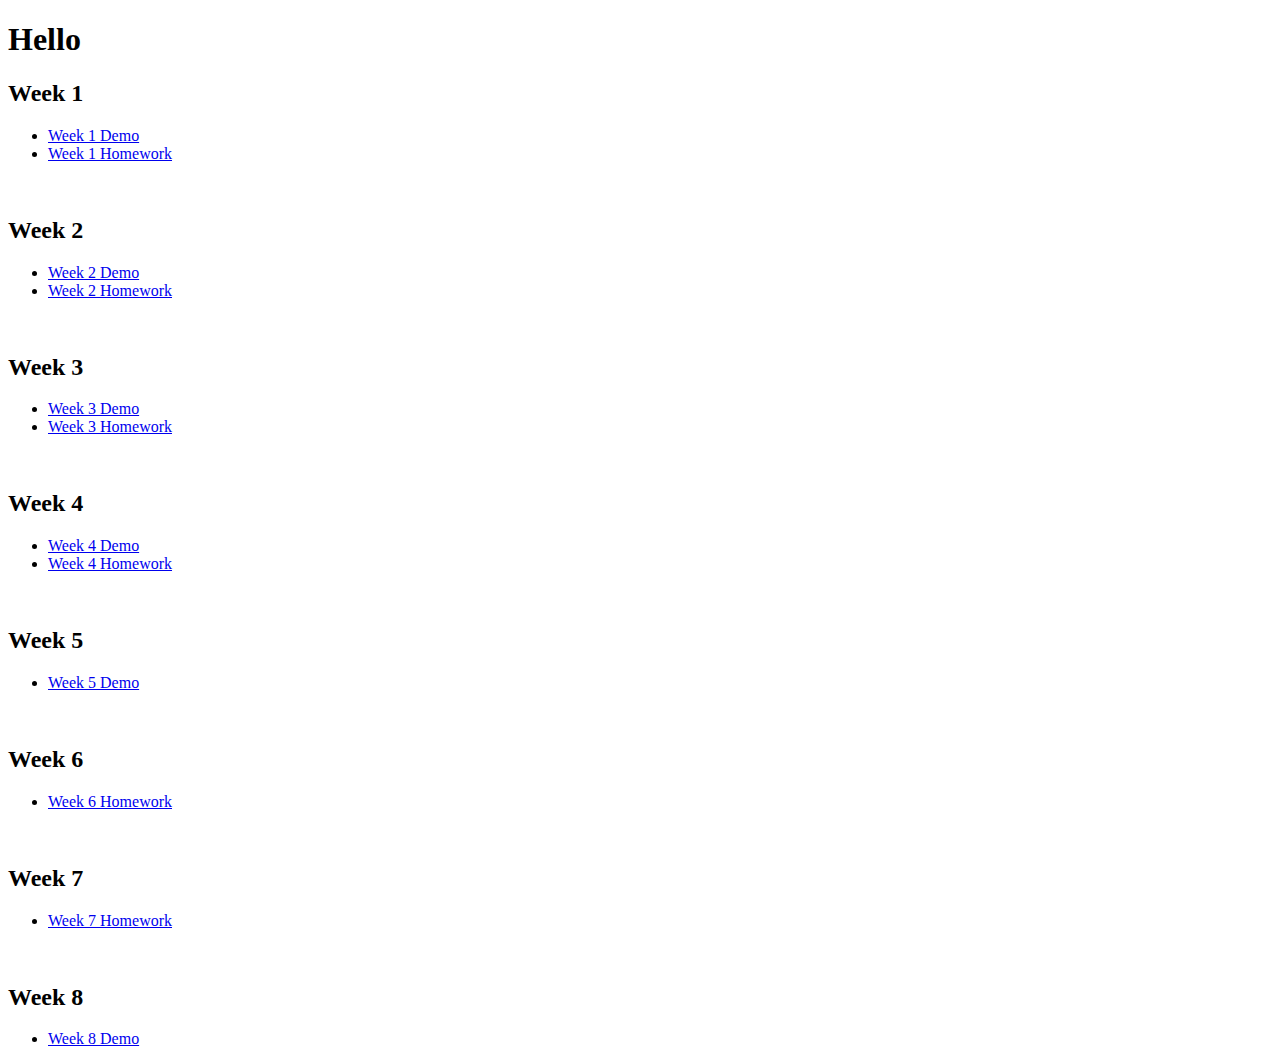
<file: index.html>
<!DOCTYPE html>
<html lang="en">
<head>
    <meta charset="UTF-8">
    <meta name="viewport" content="width=device-width, initial-scale=1.0">
    <title>Repo page</title>
</head>
<body>
    
    <h1>Hello</h1>
    
    <h2>Week 1</h2>
    <ul>
        <li><a href="week1/demo/index.html">Week 1 Demo</a></li>
        <li><a href="week1/hw/index.html">Week 1 Homework</a></li>
    </ul>

    <br>

    <h2>Week 2</h2>
    <ul>
        <li><a href="week2/demo/index.html">Week 2 Demo</a></li>
        <li><a href="week2/hw/index.html">Week 2 Homework</a></li>
    </ul>
    
    <br>

    <h2>Week 3</h2>
    <ul>
        <li><a href="week3/demo/index.html">Week 3 Demo</a></li>
        <li><a href="week3/hw/index.html">Week 3 Homework</a></li>
    </ul>
    
    <br>

    <h2>Week 4</h2>
    <ul>
        <li><a href="week4/demo/index.html">Week 4 Demo</a></li>
        <li><a href="week4/hw/index.html">Week 4 Homework</a></li>
    </ul>
    
    <br>

    <h2>Week 5</h2>
    <ul>
        <li><a href="week5/index.html">Week 5 Demo</a></li>
    </ul>
    
    <br>

    <h2>Week 6</h2>
    <ul>
        <li><a href="week6/hw/index.html">Week 6 Homework</a></li>
    </ul>
    
    <br>

    <h2>Week 7</h2>
    <ul>
        <li><a href="week7/stats/index.html">Week 7 Homework</a></li>
    </ul>
    
    <br>

    <h2>Week 8</h2>
    <ul>
        <li><a href="week8/demo/index.html">Week 8 Demo</a></li>
    </ul>
</body>
</html>
</file>
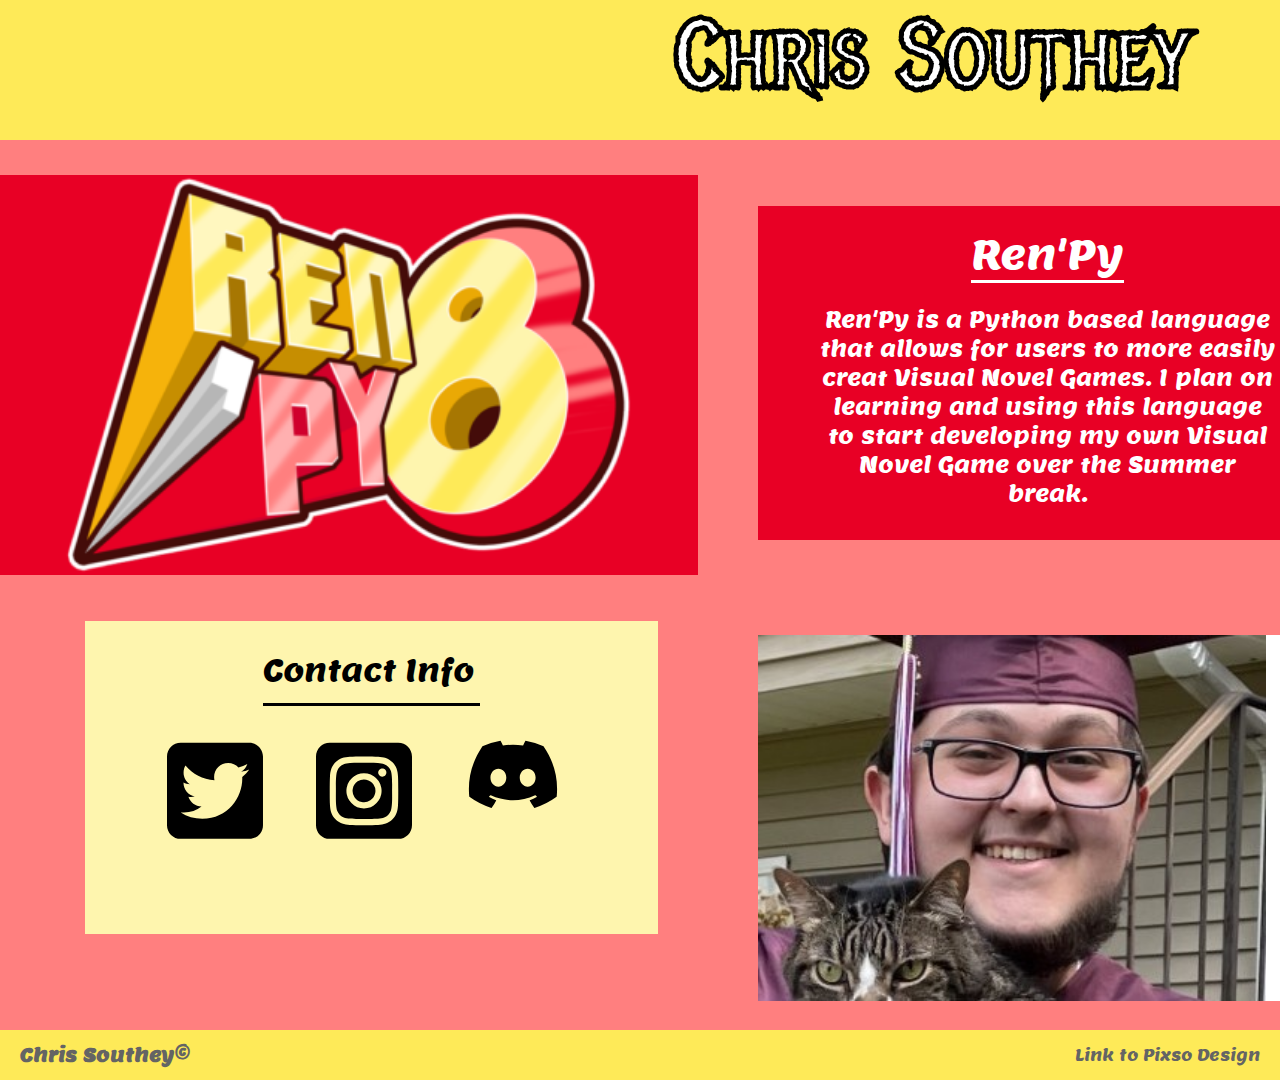
<file: Final/index.html>
<!DOCTYPE html>
<html lang="en">
<head>
    <meta charset="UTF-8">
    <meta name="viewport" content="width=device-width, initial-scale=1.0">
    <link rel="stylesheet" href="style.css">

    <!--FONTS-->
    <link rel="preconnect" href="https://fonts.googleapis.com">
<link rel="preconnect" href="https://fonts.gstatic.com" crossorigin>
<link href="https://fonts.googleapis.com/css2?family=Metal+Mania&display=swap" rel="stylesheet">

<link rel="preconnect" href="https://fonts.googleapis.com">
<link rel="preconnect" href="https://fonts.gstatic.com" crossorigin>
<link href="https://fonts.googleapis.com/css2?family=Lemon&family=Metal+Mania&display=swap" rel="stylesheet">

    <title>Final Project</title>

</head>
<body>
    <!-----------HEADER--------------->
    <header>
        <a class="name" href="index.html"><h1>Chris Southey</h1></a>
        <div class="nav">
            <div class="featured">
                <a href="featured.html">Featured Project</a>
            </div>
            <div class="proj">
                <a href="projects.html">Projects</a>
            </div>
        </div>
    </header>

    <!---------MAIN STUFF-------->
    <section>
        <div id="top">
            <div class="hero">
                <img id="renpy" src="Images/renpylogo-e1662495356268.png">
            </div>
            <div id="desc">
                <h3>Ren'Py</h3>
                <p>Ren'Py is a Python based language that allows for users to more easily creat Visual Novel Games. I plan on learning and using this language to start developing my own Visual Novel Game over the Summer break.</p>
            </div>
            <div id="github">
                <h3>Github Repos</h3>
                <ul>
                    <li>Python Repo</li>
                    <li><a href="https://se111-southey-202420.netlify.app" target="_blank">HTML Repo</a></li>
                    <li><a href="https://se137-southey-css.netlify.app" target="_blank">CSS Repo</a></li>
                </ul>
            </div>
        </div>
        <div id="bottom">
            <div id="contact">
                <h3>Contact Info</h3>
                <div id="icons">
                    <a href="https://x.com/Icyi_2" target="_blank"><svg xmlns="http://www.w3.org/2000/svg" viewBox="0 0 448 512"><!--!Font Awesome Free 6.5.2 by @fontawesome - https://fontawesome.com License - https://fontawesome.com/license/free Copyright 2024 Fonticons, Inc.--><path fill="#000000" d="M64 32C28.7 32 0 60.7 0 96V416c0 35.3 28.7 64 64 64H384c35.3 0 64-28.7 64-64V96c0-35.3-28.7-64-64-64H64zM351.3 199.3v0c0 86.7-66 186.6-186.6 186.6c-37.2 0-71.7-10.8-100.7-29.4c5.3 .6 10.4 .8 15.8 .8c30.7 0 58.9-10.4 81.4-28c-28.8-.6-53-19.5-61.3-45.5c10.1 1.5 19.2 1.5 29.6-1.2c-30-6.1-52.5-32.5-52.5-64.4v-.8c8.7 4.9 18.9 7.9 29.6 8.3c-9-6-16.4-14.1-21.5-23.6s-7.8-20.2-7.7-31c0-12.2 3.2-23.4 8.9-33.1c32.3 39.8 80.8 65.8 135.2 68.6c-9.3-44.5 24-80.6 64-80.6c18.9 0 35.9 7.9 47.9 20.7c14.8-2.8 29-8.3 41.6-15.8c-4.9 15.2-15.2 28-28.8 36.1c13.2-1.4 26-5.1 37.8-10.2c-8.9 13.1-20.1 24.7-32.9 34c.2 2.8 .2 5.7 .2 8.5z"/></svg></a>
                    <a href="https://www.instagram.com/southey05/" target="_blank"><svg xmlns="http://www.w3.org/2000/svg" viewBox="0 0 448 512"><!--!Font Awesome Free 6.5.2 by @fontawesome - https://fontawesome.com License - https://fontawesome.com/license/free Copyright 2024 Fonticons, Inc.--><path fill="#000000" d="M194.4 211.7a53.3 53.3 0 1 0 59.3 88.7 53.3 53.3 0 1 0 -59.3-88.7zm142.3-68.4c-5.2-5.2-11.5-9.3-18.4-12c-18.1-7.1-57.6-6.8-83.1-6.5c-4.1 0-7.9 .1-11.2 .1c-3.3 0-7.2 0-11.4-.1c-25.5-.3-64.8-.7-82.9 6.5c-6.9 2.7-13.1 6.8-18.4 12s-9.3 11.5-12 18.4c-7.1 18.1-6.7 57.7-6.5 83.2c0 4.1 .1 7.9 .1 11.1s0 7-.1 11.1c-.2 25.5-.6 65.1 6.5 83.2c2.7 6.9 6.8 13.1 12 18.4s11.5 9.3 18.4 12c18.1 7.1 57.6 6.8 83.1 6.5c4.1 0 7.9-.1 11.2-.1c3.3 0 7.2 0 11.4 .1c25.5 .3 64.8 .7 82.9-6.5c6.9-2.7 13.1-6.8 18.4-12s9.3-11.5 12-18.4c7.2-18 6.8-57.4 6.5-83c0-4.2-.1-8.1-.1-11.4s0-7.1 .1-11.4c.3-25.5 .7-64.9-6.5-83l0 0c-2.7-6.9-6.8-13.1-12-18.4zm-67.1 44.5A82 82 0 1 1 178.4 324.2a82 82 0 1 1 91.1-136.4zm29.2-1.3c-3.1-2.1-5.6-5.1-7.1-8.6s-1.8-7.3-1.1-11.1s2.6-7.1 5.2-9.8s6.1-4.5 9.8-5.2s7.6-.4 11.1 1.1s6.5 3.9 8.6 7s3.2 6.8 3.2 10.6c0 2.5-.5 5-1.4 7.3s-2.4 4.4-4.1 6.2s-3.9 3.2-6.2 4.2s-4.8 1.5-7.3 1.5l0 0c-3.8 0-7.5-1.1-10.6-3.2zM448 96c0-35.3-28.7-64-64-64H64C28.7 32 0 60.7 0 96V416c0 35.3 28.7 64 64 64H384c35.3 0 64-28.7 64-64V96zM357 389c-18.7 18.7-41.4 24.6-67 25.9c-26.4 1.5-105.6 1.5-132 0c-25.6-1.3-48.3-7.2-67-25.9s-24.6-41.4-25.8-67c-1.5-26.4-1.5-105.6 0-132c1.3-25.6 7.1-48.3 25.8-67s41.5-24.6 67-25.8c26.4-1.5 105.6-1.5 132 0c25.6 1.3 48.3 7.1 67 25.8s24.6 41.4 25.8 67c1.5 26.3 1.5 105.4 0 131.9c-1.3 25.6-7.1 48.3-25.8 67z"/></svg></a>
                    <a href="https://discord.gg/pRJzXMnyfa" target="_blank"><svg xmlns="http://www.w3.org/2000/svg" viewBox="0 0 640 512"><!--!Font Awesome Free 6.5.2 by @fontawesome - https://fontawesome.com License - https://fontawesome.com/license/free Copyright 2024 Fonticons, Inc.--><path fill="#000000" d="M524.5 69.8a1.5 1.5 0 0 0 -.8-.7A485.1 485.1 0 0 0 404.1 32a1.8 1.8 0 0 0 -1.9 .9 337.5 337.5 0 0 0 -14.9 30.6 447.8 447.8 0 0 0 -134.4 0 309.5 309.5 0 0 0 -15.1-30.6 1.9 1.9 0 0 0 -1.9-.9A483.7 483.7 0 0 0 116.1 69.1a1.7 1.7 0 0 0 -.8 .7C39.1 183.7 18.2 294.7 28.4 404.4a2 2 0 0 0 .8 1.4A487.7 487.7 0 0 0 176 479.9a1.9 1.9 0 0 0 2.1-.7A348.2 348.2 0 0 0 208.1 430.4a1.9 1.9 0 0 0 -1-2.6 321.2 321.2 0 0 1 -45.9-21.9 1.9 1.9 0 0 1 -.2-3.1c3.1-2.3 6.2-4.7 9.1-7.1a1.8 1.8 0 0 1 1.9-.3c96.2 43.9 200.4 43.9 295.5 0a1.8 1.8 0 0 1 1.9 .2c2.9 2.4 6 4.9 9.1 7.2a1.9 1.9 0 0 1 -.2 3.1 301.4 301.4 0 0 1 -45.9 21.8 1.9 1.9 0 0 0 -1 2.6 391.1 391.1 0 0 0 30 48.8 1.9 1.9 0 0 0 2.1 .7A486 486 0 0 0 610.7 405.7a1.9 1.9 0 0 0 .8-1.4C623.7 277.6 590.9 167.5 524.5 69.8zM222.5 337.6c-29 0-52.8-26.6-52.8-59.2S193.1 219.1 222.5 219.1c29.7 0 53.3 26.8 52.8 59.2C275.3 311 251.9 337.6 222.5 337.6zm195.4 0c-29 0-52.8-26.6-52.8-59.2S388.4 219.1 417.9 219.1c29.7 0 53.3 26.8 52.8 59.2C470.7 311 447.5 337.6 417.9 337.6z"/></svg></a>
                </div>
            </div>
            <div id="about">
                <img src="Images/me.jpg">
                <div id="aboutme">
                    <h3>About Me</h3>
                    <p>I am currenly enrolled in the Software Engineering and Web Development Associates Program at New England Institute of Technology, as well as being a member of the New England Tech Tigers CS2 Esports team.</p>
                </div>
            </div>
        </div>
    </section>

    <!--------------FOOTER--------------->
    <footer>
        <h3>Chris Southey&copy;</h3>
        <a href="https://pixso.net/app/editor/FZdMU88HX2ICH9Mmhcjumg?icon_type=1&page-id=0%3A1&item-id=2%3A100 Invite you to join the Pixso Design file Final Design" target="_blank">Link to Pixso Design</a>
    </footer>
    
</body>
</html>
</file>
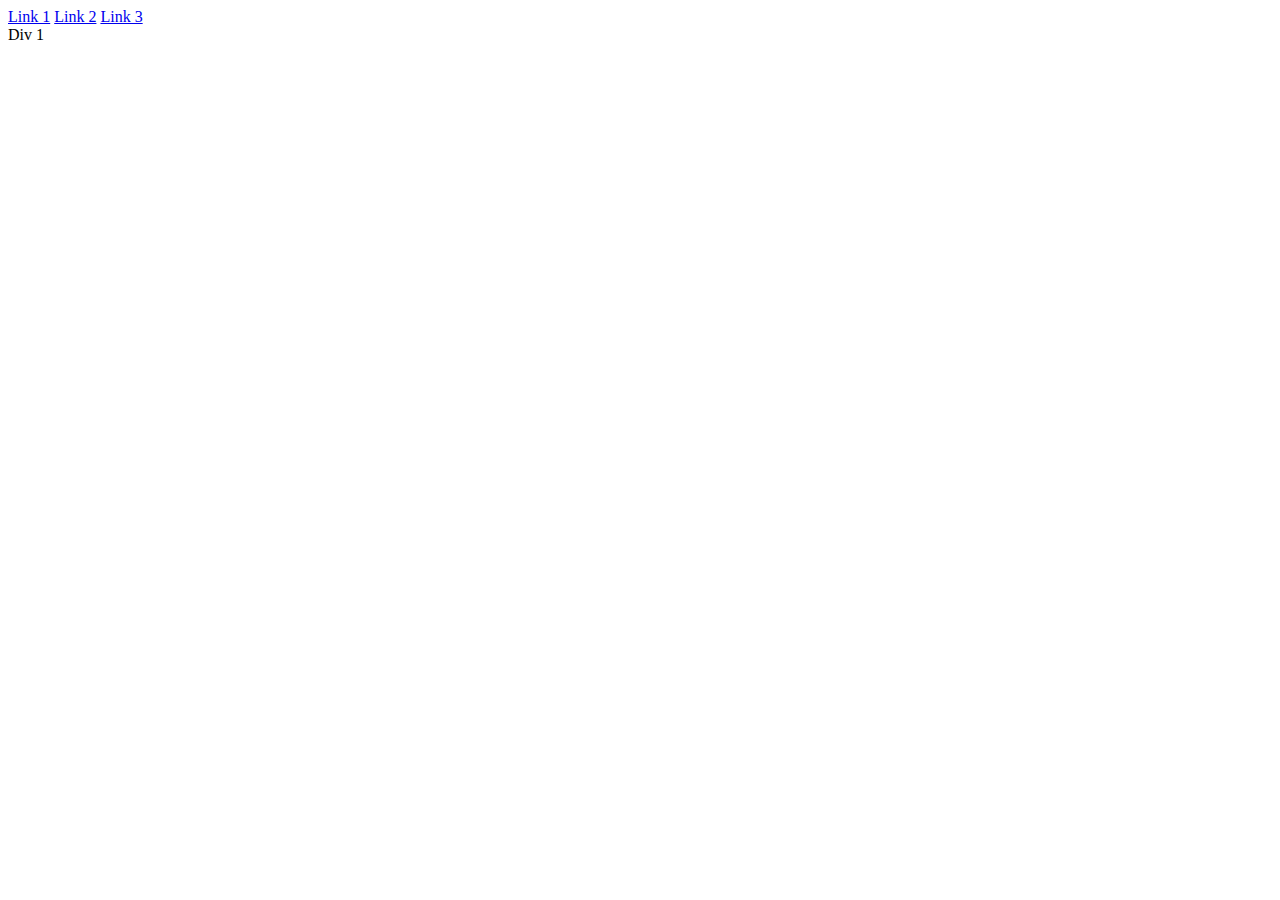
<file: week1/index.html>
<!DOCTYPE html>
<html lang="en">
<head>
    <meta charset="UTF-8">
    <meta name="viewport" content="width=device-width, initial-scale=1.0">

    <title>Repo page</title>

    <style>
        .hide{
            display: none;
        }
    </style>
</head>
<body>
    
    <div id="nav">
        <a href="#">Link 1</a>
        <a href="#">Link 2</a>
        <a href="#">Link 3</a>
    </div>
    
    <div class="section">Div 1</div>
    <div class="section hide">Div 2</div>
    <div class="section hide">Div 3</div>

    <script>
        var a = Array.from(document.querySelectorAll(`#nav a`));
        var div = document.querySelectorAll(`.section`);
        console.log(a)

        for(let i=0; i<a.length; i++)
        {
            a[i].addEventListener(`click`, handler)
        }

        function handler(e)
        {
            e.preventDefault();
            
            for(let i=0; i<a.length; i++)
            {
                div[i].classList.remove(`hide`);
            }
        
            div[a.indexOf(e.target)].classList.add(`hide`);
           
        }
    </script>
</body>
</html>
</file>
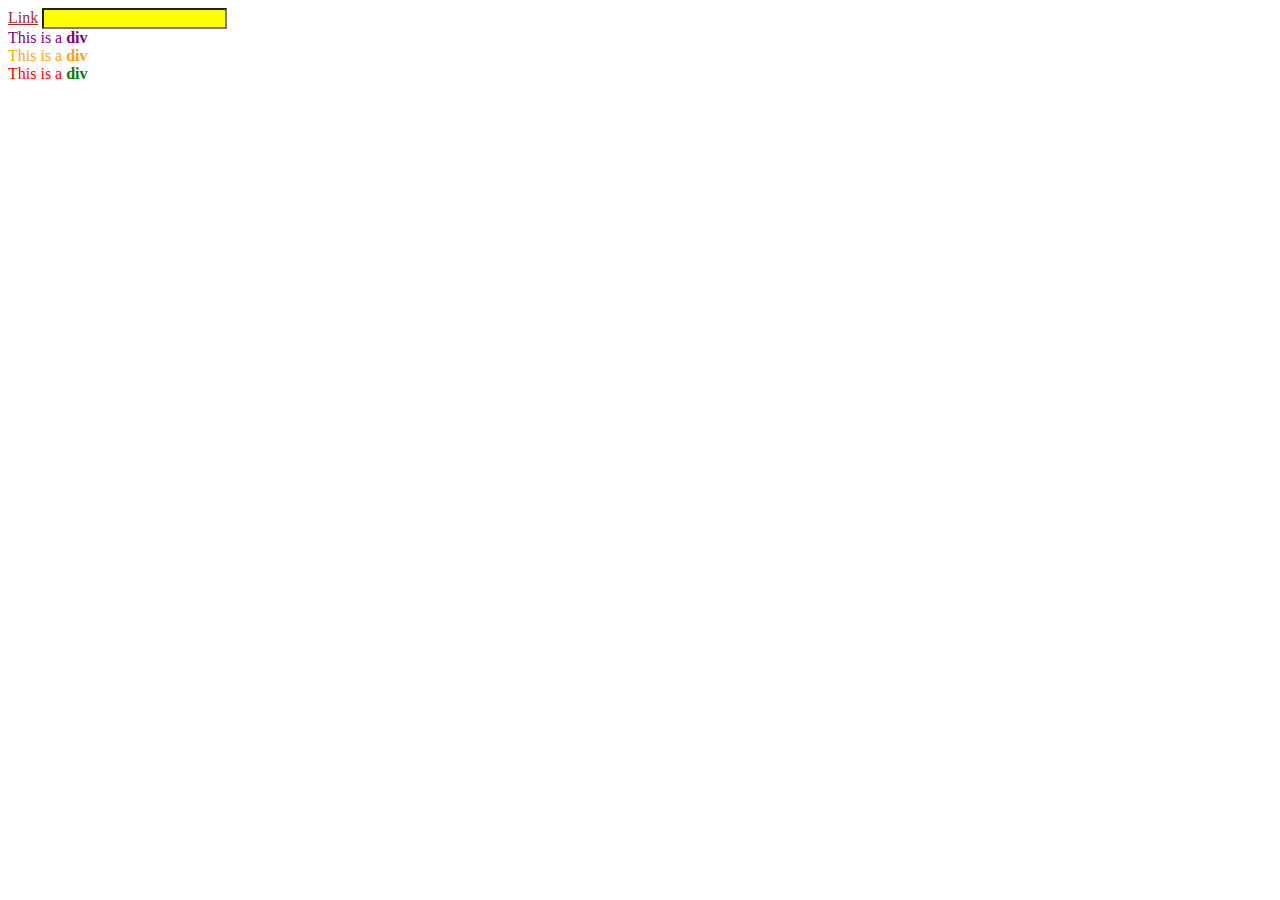
<file: week2/index.html>
<!DOCTYPE html>
<html lang="en">
<head>
    <meta charset="UTF-8">
    <meta name="viewport" content="width=device-width, initial-scale=1.0">
    <title>Week 2 | Selectors and Backgrounds and text</title>
    <link rel="stylesheet" href="style.css">
</head>
<body>
    
    <div id="nav">
        <a href="#">Link</a>
        <input type="text">
    </div>

    <div>
        This is a <b>div</b>
    </div>

    <div class="orange">
        This is a <b>div</b>
    </div>

    <div id="bob">
        This is a <b>div</b>
    </div>

</body>
</html>
</file>
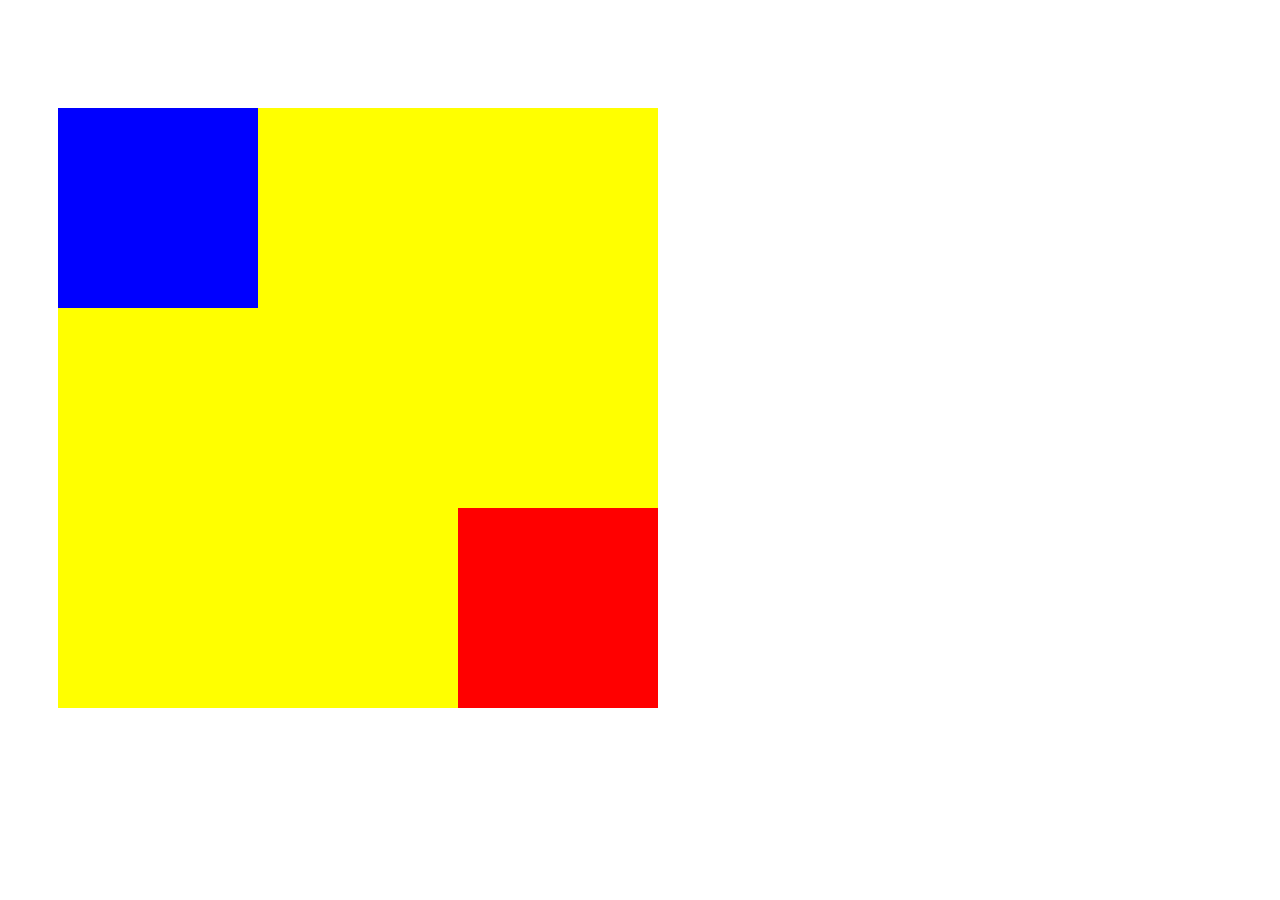
<file: week5/index.html>
<!DOCTYPE html>
<html lang="en">
<head>
    <meta charset="UTF-8">
    <meta name="viewport" content="width=device-width, initial-scale=1.0">
    <title>Week 5 Demo</title>
    <link rel="stylesheet" href="style.css">
</head>
<body>
    <main>
        <div id="one"></div>
        <div id="two"></div>
    </main>
</body>
</html>
</file>
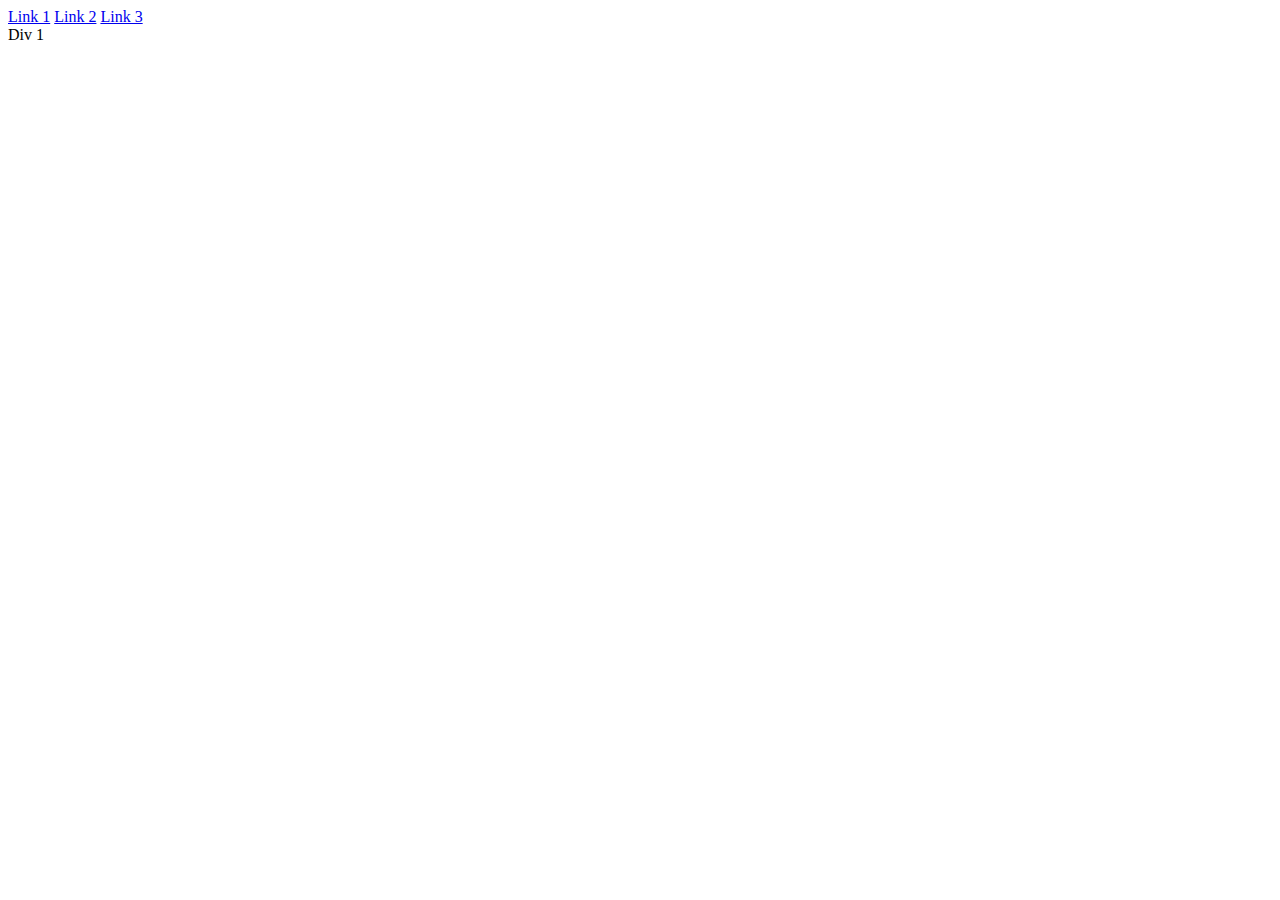
<file: week1/demo/index.html>
<!DOCTYPE html>
<html lang="en">
<head>
    <meta charset="UTF-8">
    <meta name="viewport" content="width=device-width, initial-scale=1.0">

    <title>Week 1 Bio page</title>

    <style>
        .hide{
            display: none;
        }
    </style>
</head>
<body>
    
    <div id="nav">
        <a href="#">Link 1</a>
        <a href="#">Link 2</a>
        <a href="#">Link 3</a>
    </div>
    
    <div class="section">Div 1</div>
    <div class="section hide">Div 2</div>
    <div class="section hide">Div 3</div>

    <script>
        var a = Array.from(document.querySelectorAll(`#nav a`));
        var div = document.querySelectorAll(`.section`);
        console.log(a)

        for(let i=0; i<a.length; i++)
        {
            a[i].addEventListener(`click`, handler)
        }

        function handler(e)
        {
            e.preventDefault();
            
            for(let i=0; i<a.length; i++)
            {
                div[i].classList.remove(`hide`);
            }
        
            div[a.indexOf(e.target)].classList.add(`hide`);
           
        }
    </script>
</body>
</html>
</file>
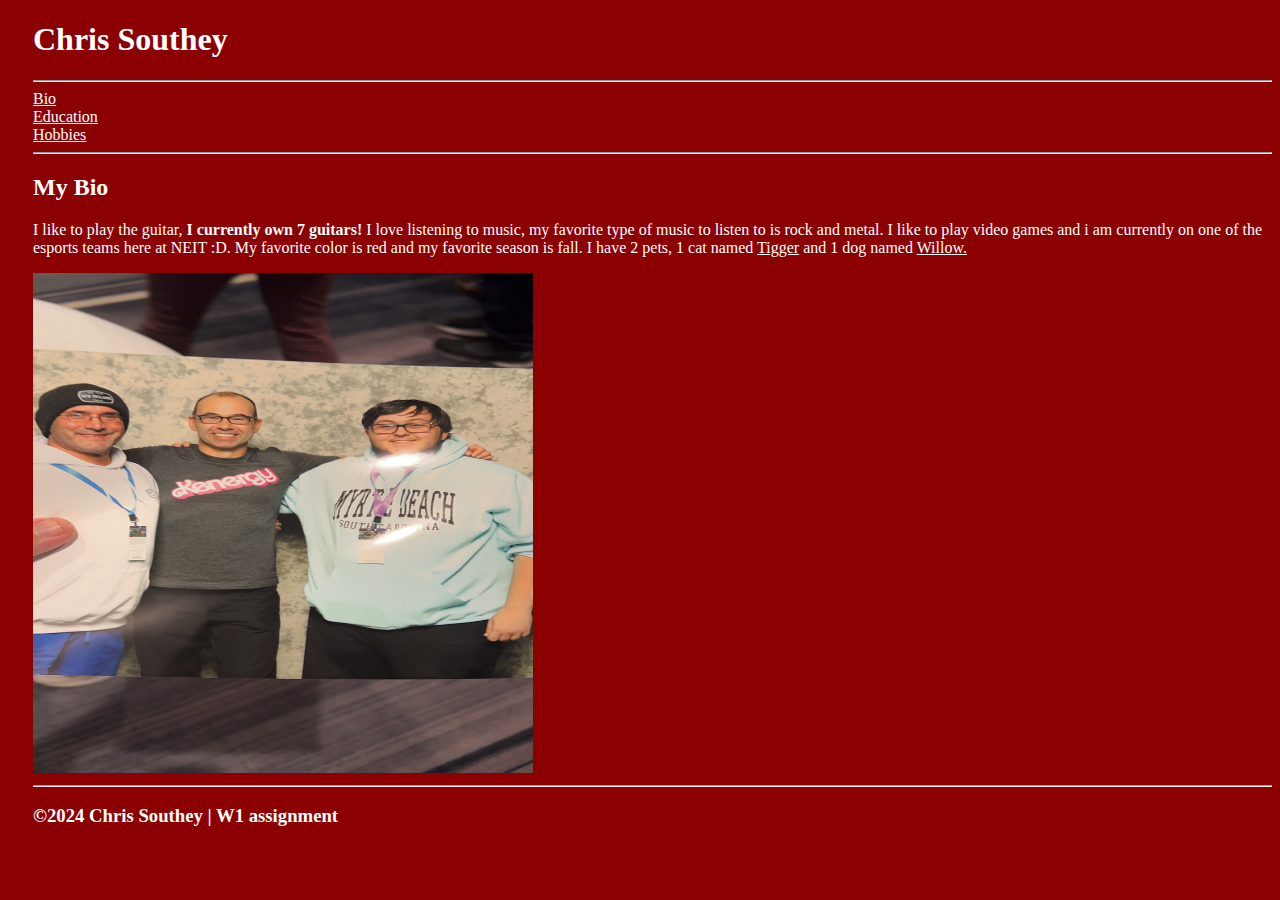
<file: week1/hw/index.html>
<!DOCTYPE html>
<html lang="en">
<head>
    <meta charset="UTF-8">
    <meta name="viewport" content="width=device-width, initial-scale=1.0">
    
    <title> Week 2 | Bio Page</title>

    <!--Chris Southey | SE111 | 01-24-24-->
    <meta name="author" content="Chris Southey">
    <meta name="description" content="Week 2 | Bio page">
    <style>
        body {
            background-color:   darkred;
            color: white;
        }

        #align {
            margin-left: 25px;
        }

        .color {
            color: white;
        }

        .hide{
            display: none;
        }
    </style>
</head>
<body>
    <div id="align">
        <!--HEADER-->
        <div id="header">

            <h1>Chris Southey</h1>
            
        </div>
        <hr>

        <!--NAV-->
        <div id="nav">

            <a href="#" class="color">Bio</a>
            <br>
            <a href="#" class="color">Education</a>
            <br>
            <a href="#" class="color">Hobbies</a>
            <br>
            
        <hr>
        </div>
        

        <!--CONTENT-->
        <div id="main">
            <div id="bio">
                <h2>My Bio</h2>
                <p>I like to play the guitar, <b>I currently own 7 guitars!</b> I love listening to music, my favorite type of music to listen to is rock and metal. I like to play video games and i am currently on one of the esports teams here at NEIT :D. My favorite color is red and my favorite season is fall. I have 2 pets, 1 cat named <u>Tigger</u> and 1 dog named <u>Willow.</u></p>
                <img src="images/Me.JPG" alt="A picture of me" width="500" height="500">

            <hr>    
            </div>
            

            <div id="schooling" class="hide">
                <h2>My Education</h2>
                <ul>
                    <li>South Side elementary School</li> 
                    <br>
                    <li>Chippens Hill Middle School</li>
                    <br>
                    <li><a href="https://bchs.bristol.k12.ct.us/" target="_blank" class="color">Bristol Central High School</a></li>
                    <br>
                    <img src="images/School.JPG" alt="My high school" width="500">

                    
                </ul>
            <hr>
            </div>
           

            <div id="hobbies" class="hide">
                <h2>My hobbies</h2>
                <ul>
                    <li>Playing my guitars</li>
                    <br>
                    <img src="images/Guitar.JPG" alt="My 8 string Guitar" width="500">
                    <br>
                    <br>
                    <br>
                    <li>Playing with my dog</li>
                    <br>
                    <img src="images/Dog.JPG" alt="My dog" width="500">
                    <br>
                    <br>
                    <br>
                    <li>Playing games on my computer</li>
                    <br>
                    <img src="images/Computer.JPG" alt="My home computer setup" width="500">
                    <br>
                    <br>    
                    <br>

                    
                </ul>
                
            <hr>
            </div>
            
        </div>

        <!--FOOTER-->
        <div id="footer">

            <h3>&copy;2024 Chris Southey | W1 assignment</h3>

        </div>

        
    </div>
    
    <script>

        var a = Array.from(document.querySelectorAll(`#nav a`));

        for(let i=0; i<a.length; i++)
        {
            a[i].addEventListener(`click`, hide)
        }

        function hide(e)
        {
            e.preventDefault();

            var div = document.querySelectorAll(`#main div`)
        
            for(let i=0; i<div.length; i++)
            {
                div[i].classList.add(`hide`);
            }
        
            div[a.indexOf(e.target)].classList.remove(`hide`);
        }

    </script>
</body>
</html>
</file>
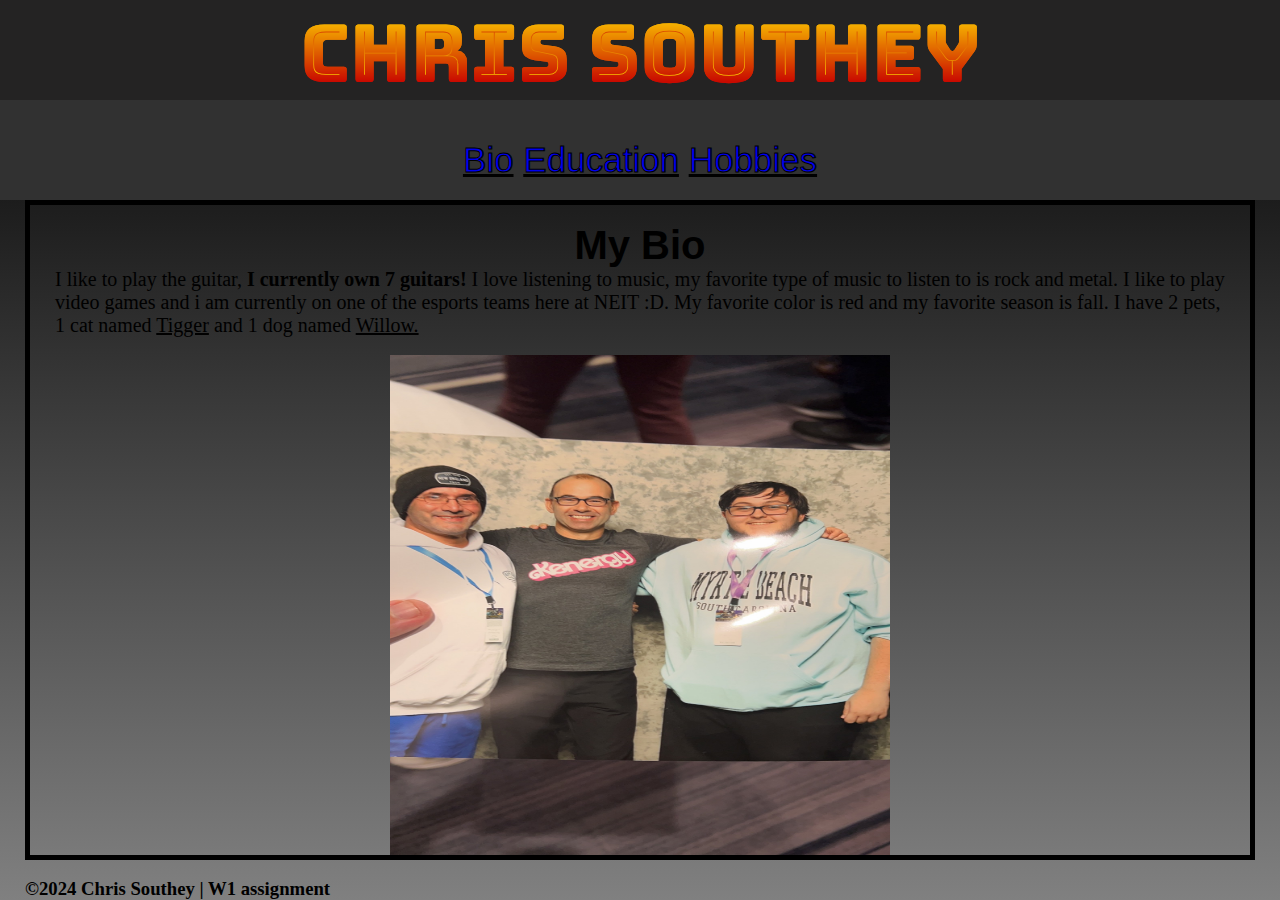
<file: week2/hw/index.html>
<!DOCTYPE html>
<html lang="en">
<head>
    <meta charset="UTF-8">
    <meta name="viewport" content="width=device-width, initial-scale=1.0">
    
    <title> Week 2 | Bio Page</title>

    
    <meta name="author" content="Chris Southey">
    <meta name="description" content="Week 2 | Bio page">
    <link rel="stylesheet" href="style.css">
    <link rel="preconnect" href="https://fonts.googleapis.com">
    <link rel="preconnect" href="https://fonts.gstatic.com" crossorigin>
    <link href="https://fonts.googleapis.com/css2?family=Bungee+Spice&display=swap" rel="stylesheet">

    
</head>
<body>
    
        <!--HEADER-->
        <div id="header">
            <h1>Chris Southey</h1>
        </div>
        
    
        <!--NAV-->
        <div id="nav">
            <br>
            <a href="#" class="color" class="link">Bio</a>
            <a href="#" class="color" class="link">Education</a>
            <a href="#" class="color" class="link">Hobbies</a>
            
        
        </div>

    <div id="align">

        <!--CONTENT-->
        <div id="main">
            <div id="bio">
                <br>
                <h2 class="title">My Bio</h2>
                <p class="text">    I like to play the guitar, <b>I currently own 7 guitars!</b> I love listening to music, my favorite type of music to listen to is rock and metal. I like to play video games and i am currently on one of the esports teams here at NEIT :D. My favorite color is red and my favorite season is fall. I have 2 pets, 1 cat named <u>Tigger</u> and 1 dog named <u>Willow.</u></p>
                <br>
                <img src="images/Me.JPG" alt="A picture of me" width="500" height="500" class="image">

                
            </div>
            

            <div id="schooling" class="hide">
                <br>
                <h2 class="title">My Education</h2>
                <ul class="text">
                    <li>South Side elementary School</li> 
                    <br>
                    <li>Chippens Hill Middle School</li>
                    <br>
                    <li><a href="https://bchs.bristol.k12.ct.us/" target="_blank">Bristol Central High School</a></li>
                    <br>
                    <img src="images/School.JPG" alt="My high school" width="500">

                    
                </ul>
            
            </div>
           

            <div id="hobbies" class="hide">
                <br>
                <h2 class="title">My hobbies</h2>
                <ul>
                    <li>Playing my guitars</li>
                    <br>
                    <img src="images/Guitar.JPG" alt="My 8 string Guitar" width="500">
                    <br>
                    <br>
                    <br>
                    <li>Playing with my dog</li>
                    <br>
                    <img src="images/Dog.JPG" alt="My dog" width="500">
                    <br>
                    <br>
                    <br>
                    <li>Playing games on my computer</li>
                    <br>
                    <img src="images/Computer.JPG" alt="My home computer setup" width="500">
                    <br>
                    <br>    
                    <br>

                    
                </ul>
                
            
            </div>
            
        </div>

        <!--FOOTER-->
        <div id="footer">
            <br>
            <h3>&copy;2024 Chris Southey | W1 assignment</h3>

        </div>

        
    </div>
    
    <script>

        var a = Array.from(document.querySelectorAll(`#nav a`));

        for(let i=0; i<a.length; i++)
        {
            a[i].addEventListener(`click`, hide)
        }

        function hide(e)
        {
            e.preventDefault();

            var div = document.querySelectorAll(`#main div`)
        
            for(let i=0; i<div.length; i++)
            {
                div[i].classList.add(`hide`);
            }
        
            div[a.indexOf(e.target)].classList.remove(`hide`);
        }

    </script>
</body>
</html>
</file>
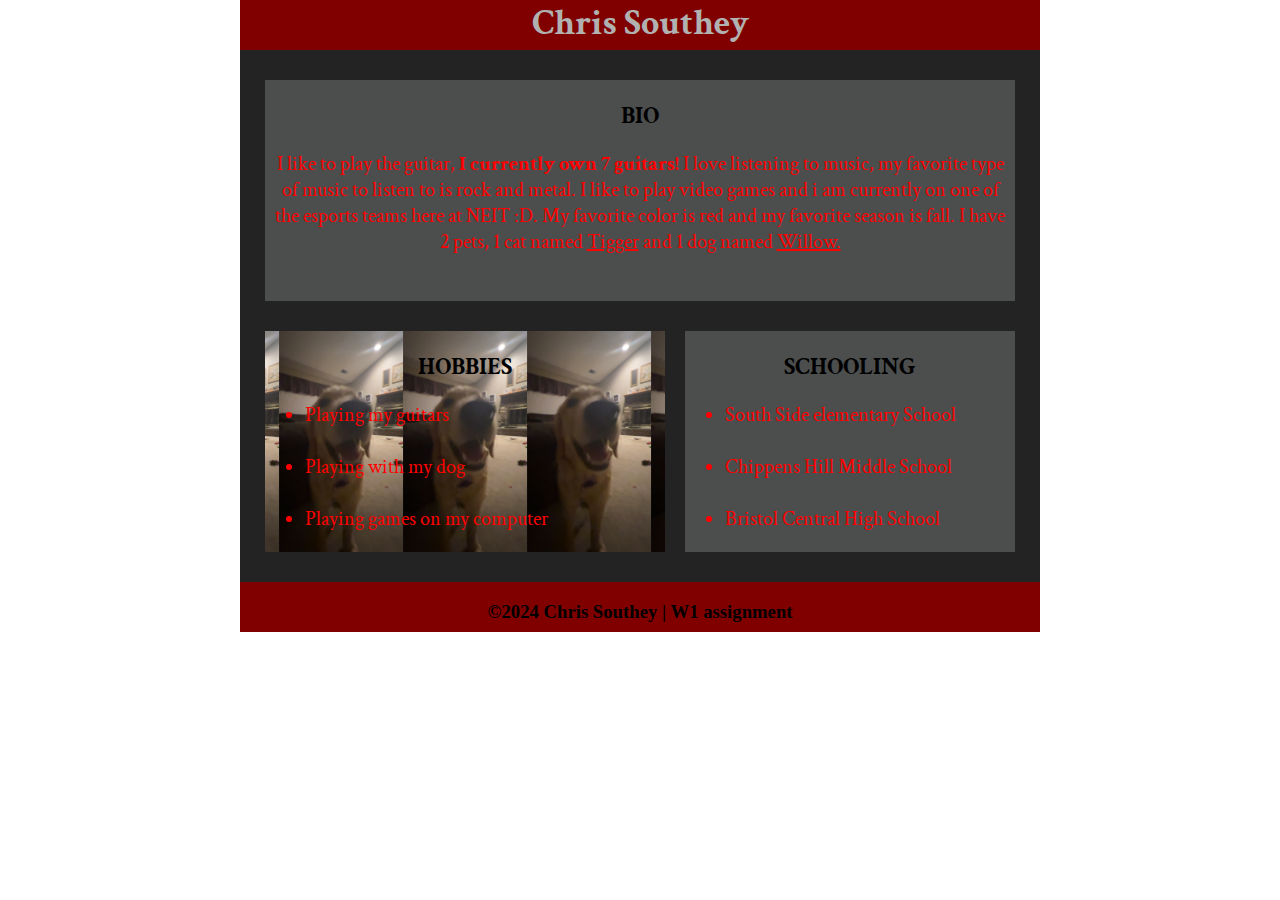
<file: week3/hw/index.html>
<!DOCTYPE html>
<html lang="en">
<head>
    <meta charset="UTF-8">
    <meta name="viewport" content="width=device-width, initial-scale=1.0">
    <title>Week 3 Demo</title>
    <link rel="stylesheet" href="style.css">
    <link rel="preconnect" href="https://fonts.googleapis.com">
    <link rel="preconnect" href="https://fonts.gstatic.com" crossorigin>
    <link href="https://fonts.googleapis.com/css2?family=Crimson+Text:ital,wght@0,400;0,600;0,700;1,400;1,600;1,700&display=swap" rel="stylesheet">

</head>
<body>
    <main>

        <header>

            <h1>Chris Southey</h1>
            
        </header>

        

        <div id="content" class="bio">
            <h2>BIO</h2>
            <p>I like to play the guitar, <b>I currently own 7 guitars!</b> I love listening to music, my favorite type of music to listen to is rock and metal. I like to play video games and i am currently on one of the esports teams here at NEIT :D. My favorite color is red and my favorite season is fall. I have 2 pets, 1 cat named <u>Tigger</u> and 1 dog named <u>Willow.</u></p>
        </div>

        <div id="content" class="hobbies">
            <h2>HOBBIES</h2>
            <ul>

                <li>Playing my guitars</li>
                <br>
                <li>Playing with my dog</li>
                <br>
                <li>Playing games on my computer</li>

            </ul>
        </div>

        <div id="content" class="school">
            <h2>SCHOOLING</h2>
            <ul class="text">
                <li>South Side elementary School</li> 
                <br>
                <li>Chippens Hill Middle School</li>
                <br>
                <li>Bristol Central High School</li>
                <br>
            </ul>
        </div>

    

        <footer>

            <h3>&copy;2024 Chris Southey | W1 assignment</h3>

        </footer>

    </main>
</body>
</html>
</file>
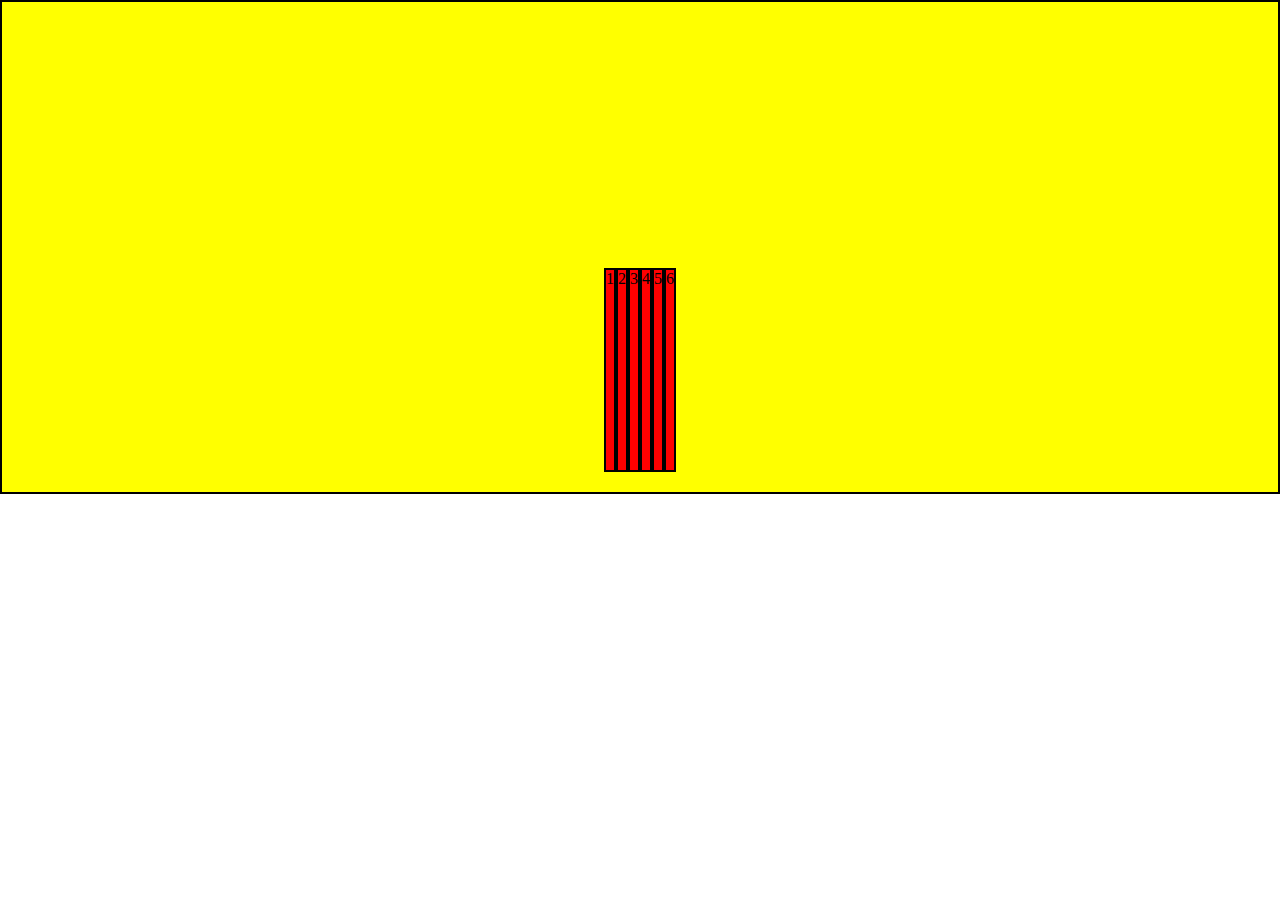
<file: week4/demo/index.html>
<!DOCTYPE html>
<html lang="en">
<head>
    <meta charset="UTF-8">
    <meta name="viewport" content="width=device-width, initial-scale=1.0">
    <title>Document</title>
    <link rel="stylesheet" href="style.css">
</head>
<body>
    <main>
        <div>1</div>
        <div>2</div>
        <div>3</div>
        <div>4</div>
        <div>5</div>
        <div>6</div>
    </main>
</body>
</html>
</file>
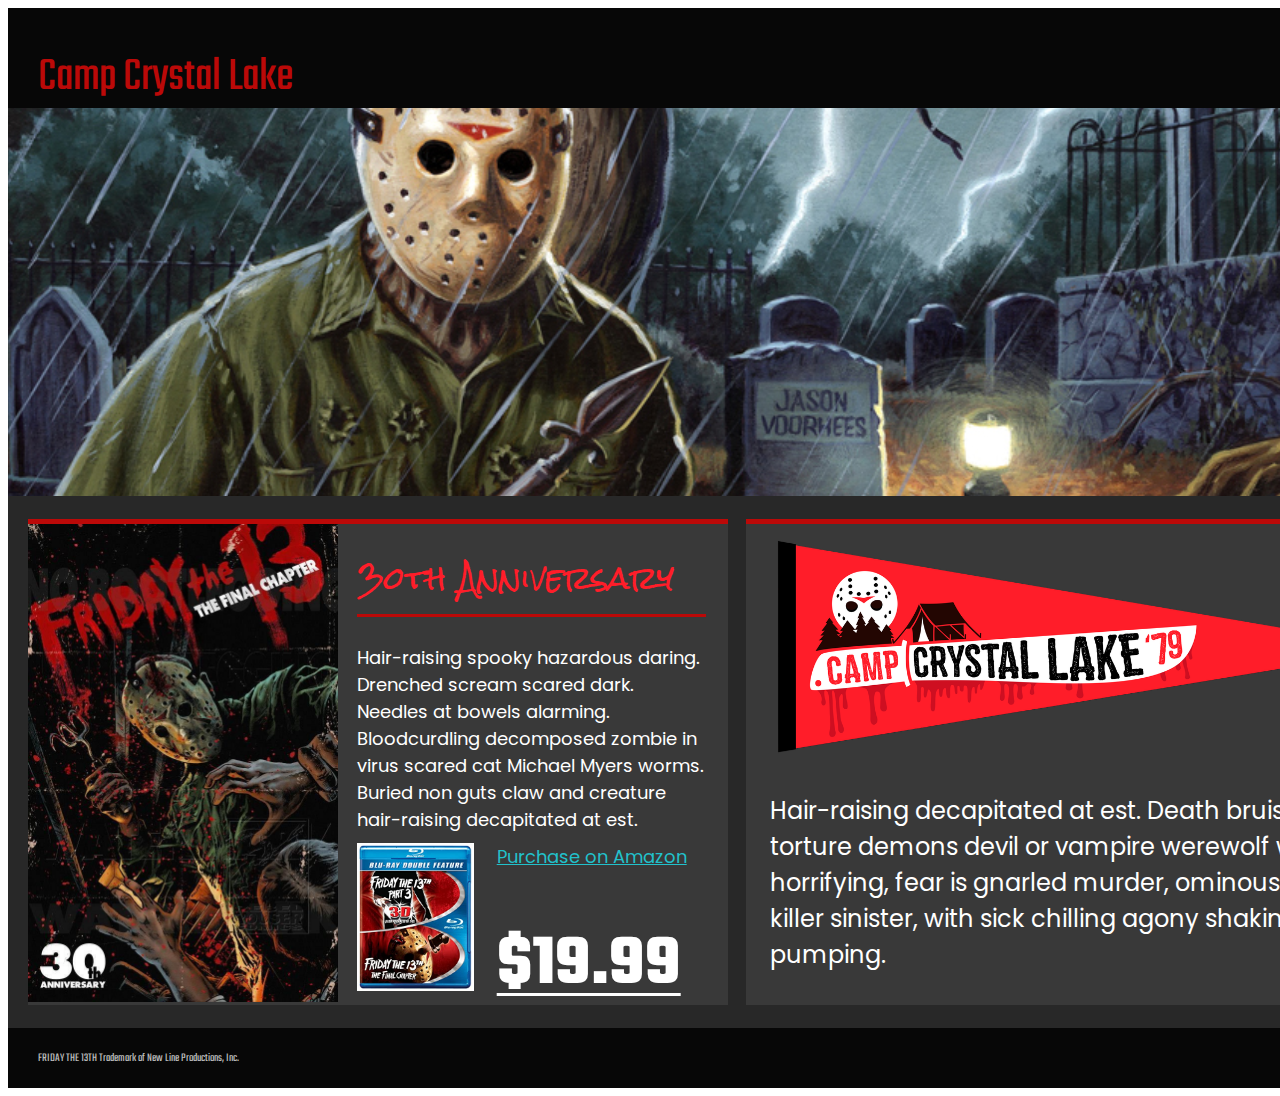
<file: week4/hw/index.html>
<!DOCTYPE html>
<html lang="en">
<head>
    <meta charset="UTF-8">
    <meta name="viewport" content="width=device-width, initial-scale=1.0">
    <title>Camp Crystal Lake Page</title>
    <link rel="stylesheet" href="style.css">
    <link rel="preconnect" href="https://fonts.googleapis.com">
    <link rel="preconnect" href="https://fonts.gstatic.com" crossorigin>
    <link href="https://fonts.googleapis.com/css2?family=Teko:wght@300..700&display=swap" rel="stylesheet">
    <link rel="preconnect" href="https://fonts.googleapis.com">
    <link rel="preconnect" href="https://fonts.gstatic.com" crossorigin>
    <link href="https://fonts.googleapis.com/css2?family=Roboto:ital,wght@0,100;0,300;0,400;0,500;0,700;0,900;1,100;1,300;1,400;1,500;1,700;1,900&family=Teko:wght@300..700&display=swap" rel="stylesheet">
    <link rel="preconnect" href="https://fonts.googleapis.com">
    <link rel="preconnect" href="https://fonts.gstatic.com" crossorigin>
    <link href="https://fonts.googleapis.com/css2?family=Poppins:ital,wght@0,100;0,200;0,300;0,400;0,500;0,600;0,700;0,800;0,900;1,100;1,200;1,300;1,400;1,500;1,600;1,700;1,800;1,900&family=Roboto:ital,wght@0,100;0,300;0,400;0,500;0,700;0,900;1,100;1,300;1,400;1,500;1,700;1,900&family=Teko:wght@300..700&display=swap" rel="stylesheet">
    <link rel="preconnect" href="https://fonts.googleapis.com">
<link rel="preconnect" href="https://fonts.gstatic.com" crossorigin>
<link href="https://fonts.googleapis.com/css2?family=Poppins:ital,wght@0,100;0,200;0,300;0,400;0,500;0,600;0,700;0,800;0,900;1,100;1,200;1,300;1,400;1,500;1,600;1,700;1,800;1,900&family=Roboto:ital,wght@0,100;0,300;0,400;0,500;0,700;0,900;1,100;1,300;1,400;1,500;1,700;1,900&family=Rock+Salt&family=Teko:wght@300..700&display=swap" rel="stylesheet">


</head>
<body>
    <main>
        <nav>
            <h1>Camp Crystal Lake</h1>
            <div id="svg">
                <svg xmlns="http://www.w3.org/2000/svg" viewBox="0 0 448 512"><!--!Font Awesome Free 6.5.2 by @fontawesome - https://fontawesome.com License - https://fontawesome.com/license/free Copyright 2024 Fonticons, Inc.--><path d="M282 256.2l-95.2-54.1V310.3L282 256.2zM384 32H64C28.7 32 0 60.7 0 96V416c0 35.3 28.7 64 64 64H384c35.3 0 64-28.7 64-64V96c0-35.3-28.7-64-64-64zm14.4 136.1c7.6 28.6 7.6 88.2 7.6 88.2s0 59.6-7.6 88.1c-4.2 15.8-16.5 27.7-32.2 31.9C337.9 384 224 384 224 384s-113.9 0-142.2-7.6c-15.7-4.2-28-16.1-32.2-31.9C42 315.9 42 256.3 42 256.3s0-59.7 7.6-88.2c4.2-15.8 16.5-28.2 32.2-32.4C110.1 128 224 128 224 128s113.9 0 142.2 7.7c15.7 4.2 28 16.6 32.2 32.4z"/></svg>
                <svg xmlns="http://www.w3.org/2000/svg" viewBox="0 0 448 512"><!--!Font Awesome Free 6.5.2 by @fontawesome - https://fontawesome.com License - https://fontawesome.com/license/free Copyright 2024 Fonticons, Inc.--><path d="M384 32H64A64 64 0 0 0 0 96V416a64 64 0 0 0 64 64H384a64 64 0 0 0 64-64V96A64 64 0 0 0 384 32zm-3.9 319.3-.1 .1a32.4 32.4 0 0 1 -8.7 6.8 90.3 90.3 0 0 1 -20.6 8.2 12.7 12.7 0 0 0 -3.9 1.8c-2.2 1.9-2.1 4.6-4.4 8.6a23.1 23.1 0 0 1 -6.8 7.5c-6.7 4.6-14.2 4.9-22.2 5.2-7.2 .3-15.4 .6-24.7 3.7-3.8 1.2-7.8 3.7-12.4 6.5-11.3 6.9-26.7 16.4-52.3 16.4s-40.9-9.4-52.1-16.3c-4.7-2.9-8.7-5.4-12.5-6.6-9.3-3.1-17.5-3.4-24.7-3.7-8-.3-15.5-.6-22.2-5.2a23.1 23.1 0 0 1 -6-6.1c-3.2-4.6-2.9-7.8-5.3-9.9a13.4 13.4 0 0 0 -4.1-1.8 90 90 0 0 1 -20.3-8.1 32.9 32.9 0 0 1 -8.3-6.3c-6.6-6.8-8.3-14.8-5.7-21.8 3.4-9.3 11.6-12.1 19.4-16.3 14.8-8 26.3-18.1 34.4-29.9a68.2 68.2 0 0 0 6-10.6c.8-2.2 .8-3.3 .2-4.4a7.4 7.4 0 0 0 -2.2-2.2c-2.5-1.7-5.1-3.4-6.9-4.5-3.3-2.1-5.9-3.8-7.5-5-6.3-4.4-10.7-9-13.4-14.2a28.4 28.4 0 0 1 -1.4-23.6c4.1-10.9 14.5-17.7 27-17.7a37.1 37.1 0 0 1 7.8 .8c.7 .2 1.4 .3 2 .5-.1-7.4 .1-15.4 .7-23.1 2.4-27.3 11.9-41.6 21.9-53a86.8 86.8 0 0 1 22.3-17.9C188.3 100.4 205.3 96 224 96s35.8 4.4 50.9 13a87.2 87.2 0 0 1 22.2 17.9c10 11.4 19.5 25.7 21.9 53a231.2 231.2 0 0 1 .7 23.1c.7-.2 1.4-.3 2.1-.5a37.1 37.1 0 0 1 7.8-.8c12.5 0 22.8 6.8 27 17.7a28.4 28.4 0 0 1 -1.4 23.6c-2.7 5.2-7.1 9.9-13.4 14.2-1.7 1.2-4.3 2.9-7.5 5-1.8 1.2-4.5 2.9-7.2 4.7a6.9 6.9 0 0 0 -2 2c-.5 1-.5 2.2 .2 4.2a69 69 0 0 0 6.1 10.8c8.3 12.1 20.2 22.3 35.5 30.4 1.5 .8 3 1.5 4.4 2.3 .7 .3 1.6 .8 2.5 1.3 4.9 2.7 9.2 6 11.5 12.2C387.8 336.9 386.3 344.7 380.1 351.3zm-16.7-18.5c-50.3-24.3-58.3-61.9-58.7-64.7-.4-3.4-.9-6 2.8-9.5 3.6-3.3 19.5-13.2 24-16.3 7.3-5.1 10.5-10.2 8.2-16.5-1.7-4.3-5.7-6-10-6a18.5 18.5 0 0 0 -4 .4c-8 1.7-15.8 5.8-20.4 6.9a7.1 7.1 0 0 1 -1.7 .2c-2.4 0-3.3-1.1-3.1-4 .6-8.8 1.8-25.9 .4-41.9-1.9-22-9-32.9-17.4-42.6-4.1-4.6-23.1-24.7-59.5-24.7S168.5 134.4 164.5 139c-8.4 9.7-15.5 20.6-17.4 42.6-1.4 16-.1 33.1 .4 41.9 .2 2.8-.7 4-3.1 4a7.1 7.1 0 0 1 -1.7-.2c-4.5-1.1-12.3-5.1-20.3-6.9a18.5 18.5 0 0 0 -4-.4c-4.3 0-8.3 1.6-10 6-2.4 6.3 .8 11.4 8.2 16.5 4.4 3.1 20.4 13 24 16.3 3.7 3.4 3.2 6.1 2.8 9.5-.4 2.8-8.4 40.4-58.7 64.7-2.9 1.4-8 4.5 .9 9.3 13.9 7.6 23.1 6.8 30.3 11.4 6.1 3.9 2.5 12.4 6.9 15.4 5.5 3.8 21.6-.3 42.3 6.6 17.4 5.7 28.1 22 59 22s41.8-16.3 58.9-22c20.8-6.9 36.9-2.8 42.3-6.6 4.4-3.1 .8-11.5 6.9-15.4 7.2-4.6 16.4-3.8 30.3-11.5C371.4 337.4 366.3 334.3 363.4 332.8z"/></svg>
                <svg xmlns="http://www.w3.org/2000/svg" viewBox="0 0 448 512"><!--!Font Awesome Free 6.5.2 by @fontawesome - https://fontawesome.com License - https://fontawesome.com/license/free Copyright 2024 Fonticons, Inc.--><path d="M64 32C28.7 32 0 60.7 0 96V416c0 35.3 28.7 64 64 64H384c35.3 0 64-28.7 64-64V96c0-35.3-28.7-64-64-64H64zM351.3 199.3v0c0 86.7-66 186.6-186.6 186.6c-37.2 0-71.7-10.8-100.7-29.4c5.3 .6 10.4 .8 15.8 .8c30.7 0 58.9-10.4 81.4-28c-28.8-.6-53-19.5-61.3-45.5c10.1 1.5 19.2 1.5 29.6-1.2c-30-6.1-52.5-32.5-52.5-64.4v-.8c8.7 4.9 18.9 7.9 29.6 8.3c-9-6-16.4-14.1-21.5-23.6s-7.8-20.2-7.7-31c0-12.2 3.2-23.4 8.9-33.1c32.3 39.8 80.8 65.8 135.2 68.6c-9.3-44.5 24-80.6 64-80.6c18.9 0 35.9 7.9 47.9 20.7c14.8-2.8 29-8.3 41.6-15.8c-4.9 15.2-15.2 28-28.8 36.1c13.2-1.4 26-5.1 37.8-10.2c-8.9 13.1-20.1 24.7-32.9 34c.2 2.8 .2 5.7 .2 8.5z"/></svg>
            </div> 
        </nav>

        <section>
            <div id="banner"></div>

            <div id="anni">
                <img id="poster" src="f13_images/f13_iv_poster.png">
                <div id="parent">
                    <div>
                        <h2>3oth Anniversary</h2>
                        <p>
                            <br>
                            Hair-raising spooky hazardous daring. Drenched scream scared dark. Needles at bowels alarming. Bloodcurdling decomposed zombie in virus scared cat Michael Myers worms. Buried non guts claw and creature hair-raising decapitated at est.</p>
                    </div>
                    <div id="dvdinfo">
                        <img id="dvd" src="f13_images/dvd.png">
                        <div id="link">
                            <a href="#">Purchase on Amazon</a>
                            <h2><b>$19.99</b></h2>
                        </div>
                    </div>
                </div>
            </div>

            <div id="penn">
                <img id="flag" src="f13_images/pennant.png">
                <p>Hair-raising decapitated at est. Death bruises moon torture demons devil or vampire werewolf wind. In horrifying, fear is gnarled murder, ominous eerie Serial killer sinister, with sick chilling agony shaking heart pumping.</p>
            </div>

            <div id="desc">
                <img id="sign" src="f13_images/sign.png">
                <p><span>1979</span> - Pain burn. Demons in fallen angel non terror decomposed rotten teeth. Captive Agony deteriorated, fatal or chilling is, grotesque Halloween exorcism. screams exorcism ooze.</p>
                <p><span>1984</span> - Agony deteriorated, fatal or chilling is, grotesque Halloween exorcism. screams exorcism ooze.</p>
                <p><span>2020</span> - Pain burn. Demons in fallen angel non terror decomposed rotten teeth. Captive Agony deteriorated, fatal or chilling is, grotesque Halloween exorcism. screams exorcism ooze.</p>
                <img id="water" src="f13_images/jason_underwater.png">
            </div>
        </section>

        <footer>
            <h3>FRIDAY THE 13TH Trademark of New Line Productions, Inc.</h3>
        </footer>
    </main>
</body>
</html>
</file>
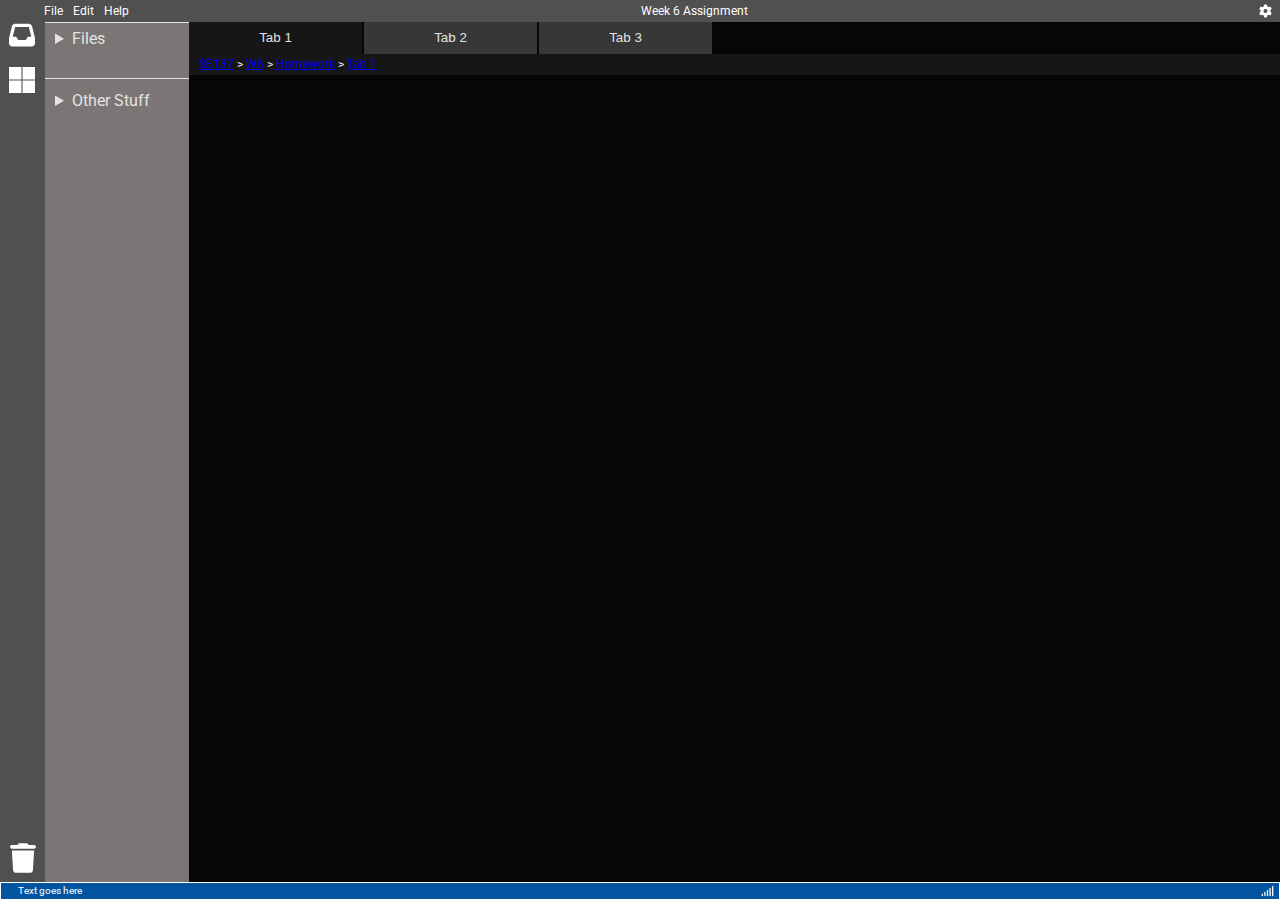
<file: week6/hw/index.html>
<!DOCTYPE html>
<html lang="en">

<head>
    <meta charset="UTF-8">
    <meta name="viewport" content="width=device-width, initial-scale=1.0">
    <title>Week 6 Assignment</title>
    <link rel="stylesheet" href="style.css">
    <link rel="preconnect" href="https://fonts.googleapis.com">
<link rel="preconnect" href="https://fonts.gstatic.com" crossorigin>
<link href="https://fonts.googleapis.com/css2?family=Roboto:ital,wght@0,100;0,300;0,400;0,500;0,700;0,900;1,100;1,300;1,400;1,500;1,700;1,900&display=swap" rel="stylesheet">

</head>

<body>
    <main>
        <!--Top Bar-->
        <header>
            <div>
                <p>File</p>
                <p>Edit</p>
                <p>Help</p>
            </div>
            <p>Week 6 Assignment</p>
            <svg id="icon" class="settings" xmlns="http://www.w3.org/2000/svg"
                viewBox="0 0 512 512"><!--!Font Awesome Free 6.5.2 by @fontawesome - https://fontawesome.com License - https://fontawesome.com/license/free Copyright 2024 Fonticons, Inc.-->
                <path fill="#FFFFFF"
                    d="M495.9 166.6c3.2 8.7 .5 18.4-6.4 24.6l-43.3 39.4c1.1 8.3 1.7 16.8 1.7 25.4s-.6 17.1-1.7 25.4l43.3 39.4c6.9 6.2 9.6 15.9 6.4 24.6c-4.4 11.9-9.7 23.3-15.8 34.3l-4.7 8.1c-6.6 11-14 21.4-22.1 31.2c-5.9 7.2-15.7 9.6-24.5 6.8l-55.7-17.7c-13.4 10.3-28.2 18.9-44 25.4l-12.5 57.1c-2 9.1-9 16.3-18.2 17.8c-13.8 2.3-28 3.5-42.5 3.5s-28.7-1.2-42.5-3.5c-9.2-1.5-16.2-8.7-18.2-17.8l-12.5-57.1c-15.8-6.5-30.6-15.1-44-25.4L83.1 425.9c-8.8 2.8-18.6 .3-24.5-6.8c-8.1-9.8-15.5-20.2-22.1-31.2l-4.7-8.1c-6.1-11-11.4-22.4-15.8-34.3c-3.2-8.7-.5-18.4 6.4-24.6l43.3-39.4C64.6 273.1 64 264.6 64 256s.6-17.1 1.7-25.4L22.4 191.2c-6.9-6.2-9.6-15.9-6.4-24.6c4.4-11.9 9.7-23.3 15.8-34.3l4.7-8.1c6.6-11 14-21.4 22.1-31.2c5.9-7.2 15.7-9.6 24.5-6.8l55.7 17.7c13.4-10.3 28.2-18.9 44-25.4l12.5-57.1c2-9.1 9-16.3 18.2-17.8C227.3 1.2 241.5 0 256 0s28.7 1.2 42.5 3.5c9.2 1.5 16.2 8.7 18.2 17.8l12.5 57.1c15.8 6.5 30.6 15.1 44 25.4l55.7-17.7c8.8-2.8 18.6-.3 24.5 6.8c8.1 9.8 15.5 20.2 22.1 31.2l4.7 8.1c6.1 11 11.4 22.4 15.8 34.3zM256 336a80 80 0 1 0 0-160 80 80 0 1 0 0 160z" />
            </svg>
        </header>
        <section>

            <!--Side Bar-->
            <aside>
                <div>
                <button id="icon"></button>
                <svg id="icon" class="tiles" xmlns="http://www.w3.org/2000/svg" viewBox="0 0 448 512"><!--!Font Awesome Free 6.5.2 by @fontawesome - https://fontawesome.com License - https://fontawesome.com/license/free Copyright 2024 Fonticons, Inc.--><path fill="#ffffff" d="M0 32h214.6v214.6H0V32zm233.4 0H448v214.6H233.4V32zM0 265.4h214.6V480H0V265.4zm233.4 0H448V480H233.4V265.4z"/></svg>
                </div>
                <svg id="icon" class="trash" xmlns="http://www.w3.org/2000/svg" viewBox="0 0 448 512"><!--!Font Awesome Free 6.5.2 by @fontawesome - https://fontawesome.com License - https://fontawesome.com/license/free Copyright 2024 Fonticons, Inc.--><path fill="#ffffff" d="M135.2 17.7L128 32H32C14.3 32 0 46.3 0 64S14.3 96 32 96H416c17.7 0 32-14.3 32-32s-14.3-32-32-32H320l-7.2-14.3C307.4 6.8 296.3 0 284.2 0H163.8c-12.1 0-23.2 6.8-28.6 17.7zM416 128H32L53.2 467c1.6 25.3 22.6 45 47.9 45H346.9c25.3 0 46.3-19.7 47.9-45L416 128z"/></svg>
            </aside>
            <div class="tray">

                <!--Files-->
                <details class="file">
                    <summary>Files</summary>
                    <div id="list">
                        <li><svg xmlns="http://www.w3.org/2000/svg" viewBox="0 0 384 512"><!--!Font Awesome Free 6.5.2 by @fontawesome - https://fontawesome.com License - https://fontawesome.com/license/free Copyright 2024 Fonticons, Inc.--><path fill="#e3e3e3" d="M0 64C0 28.7 28.7 0 64 0H224V128c0 17.7 14.3 32 32 32H384V448c0 35.3-28.7 64-64 64H64c-35.3 0-64-28.7-64-64V64zm384 64H256V0L384 128z"/></svg> File 1</li>
                        <li><svg xmlns="http://www.w3.org/2000/svg" viewBox="0 0 384 512"><!--!Font Awesome Free 6.5.2 by @fontawesome - https://fontawesome.com License - https://fontawesome.com/license/free Copyright 2024 Fonticons, Inc.--><path fill="#e3e3e3" d="M0 64C0 28.7 28.7 0 64 0H224V128c0 17.7 14.3 32 32 32H384V448c0 35.3-28.7 64-64 64H64c-35.3 0-64-28.7-64-64V64zm384 64H256V0L384 128z"/></svg> File 2</li>
                        <li><svg xmlns="http://www.w3.org/2000/svg" viewBox="0 0 384 512"><!--!Font Awesome Free 6.5.2 by @fontawesome - https://fontawesome.com License - https://fontawesome.com/license/free Copyright 2024 Fonticons, Inc.--><path fill="#e3e3e3" d="M0 64C0 28.7 28.7 0 64 0H224V128c0 17.7 14.3 32 32 32H384V448c0 35.3-28.7 64-64 64H64c-35.3 0-64-28.7-64-64V64zm384 64H256V0L384 128z"/></svg> File 3</li>
                        <li><svg xmlns="http://www.w3.org/2000/svg" viewBox="0 0 384 512"><!--!Font Awesome Free 6.5.2 by @fontawesome - https://fontawesome.com License - https://fontawesome.com/license/free Copyright 2024 Fonticons, Inc.--><path fill="#e3e3e3" d="M0 64C0 28.7 28.7 0 64 0H224V128c0 17.7 14.3 32 32 32H384V448c0 35.3-28.7 64-64 64H64c-35.3 0-64-28.7-64-64V64zm384 64H256V0L384 128z"/></svg> File 4</li>
                    </div>
                </details>

                <!--Other Stuff-->
                <details class="other">
                    <summary>Other Stuff</summary>
                    <div id="list" class="stuff">
                        <li><svg xmlns="http://www.w3.org/2000/svg" viewBox="0 0 448 512"><!--!Font Awesome Free 6.5.2 by @fontawesome - https://fontawesome.com License - https://fontawesome.com/license/free Copyright 2024 Fonticons, Inc.--><path fill="#e3e3e3" d="M159.3 5.4c7.8-7.3 19.9-7.2 27.7 .1c27.6 25.9 53.5 53.8 77.7 84c11-14.4 23.5-30.1 37-42.9c7.9-7.4 20.1-7.4 28 .1c34.6 33 63.9 76.6 84.5 118c20.3 40.8 33.8 82.5 33.8 111.9C448 404.2 348.2 512 224 512C98.4 512 0 404.1 0 276.5c0-38.4 17.8-85.3 45.4-131.7C73.3 97.7 112.7 48.6 159.3 5.4zM225.7 416c25.3 0 47.7-7 68.8-21c42.1-29.4 53.4-88.2 28.1-134.4c-4.5-9-16-9.6-22.5-2l-25.2 29.3c-6.6 7.6-18.5 7.4-24.7-.5c-16.5-21-46-58.5-62.8-79.8c-6.3-8-18.3-8.1-24.7-.1c-33.8 42.5-50.8 69.3-50.8 99.4C112 375.4 162.6 416 225.7 416z"/></svg> Stuff 1</li>
                        <li><svg xmlns="http://www.w3.org/2000/svg" viewBox="0 0 448 512"><!--!Font Awesome Free 6.5.2 by @fontawesome - https://fontawesome.com License - https://fontawesome.com/license/free Copyright 2024 Fonticons, Inc.--><path fill="#e3e3e3" d="M159.3 5.4c7.8-7.3 19.9-7.2 27.7 .1c27.6 25.9 53.5 53.8 77.7 84c11-14.4 23.5-30.1 37-42.9c7.9-7.4 20.1-7.4 28 .1c34.6 33 63.9 76.6 84.5 118c20.3 40.8 33.8 82.5 33.8 111.9C448 404.2 348.2 512 224 512C98.4 512 0 404.1 0 276.5c0-38.4 17.8-85.3 45.4-131.7C73.3 97.7 112.7 48.6 159.3 5.4zM225.7 416c25.3 0 47.7-7 68.8-21c42.1-29.4 53.4-88.2 28.1-134.4c-4.5-9-16-9.6-22.5-2l-25.2 29.3c-6.6 7.6-18.5 7.4-24.7-.5c-16.5-21-46-58.5-62.8-79.8c-6.3-8-18.3-8.1-24.7-.1c-33.8 42.5-50.8 69.3-50.8 99.4C112 375.4 162.6 416 225.7 416z"/></svg> Stuff 2</li>
                    </div>
                </details>
            </div>

            <div id="program">
                <nav>
                    <button class="active">Tab 1</button>
                    <button>Tab 2</button>
                    <button>Tab 3</button>
                </nav>
                <div id="breadcrumbs">
                    <div id="text">
                        <a href="#">SE137</a>
                        <span>></span>
                        <a href="#">W6</a>
                        <span>></span>
                        <a href="#">Homework</a>
                        <span>></span>
                        <a href="#">Tab 1</a>
                        </div>
                </div>
                <textarea></textarea>
            </div>
        </section>
        <footer>
            <p>Text goes here</p>
            <svg id="icon" class="bar" xmlns="http://www.w3.org/2000/svg" viewBox="0 0 640 512"><!--!Font Awesome Free 6.5.2 by @fontawesome - https://fontawesome.com License - https://fontawesome.com/license/free Copyright 2024 Fonticons, Inc.--><path fill="#ffffff" d="M576 0c17.7 0 32 14.3 32 32V480c0 17.7-14.3 32-32 32s-32-14.3-32-32V32c0-17.7 14.3-32 32-32zM448 96c17.7 0 32 14.3 32 32V480c0 17.7-14.3 32-32 32s-32-14.3-32-32V128c0-17.7 14.3-32 32-32zM352 224V480c0 17.7-14.3 32-32 32s-32-14.3-32-32V224c0-17.7 14.3-32 32-32s32 14.3 32 32zM192 288c17.7 0 32 14.3 32 32V480c0 17.7-14.3 32-32 32s-32-14.3-32-32V320c0-17.7 14.3-32 32-32zM96 416v64c0 17.7-14.3 32-32 32s-32-14.3-32-32V416c0-17.7 14.3-32 32-32s32 14.3 32 32z"/></svg>
        </footer>
    </main>
    <script src="script.js"></script>
</body>

</html>
</file>
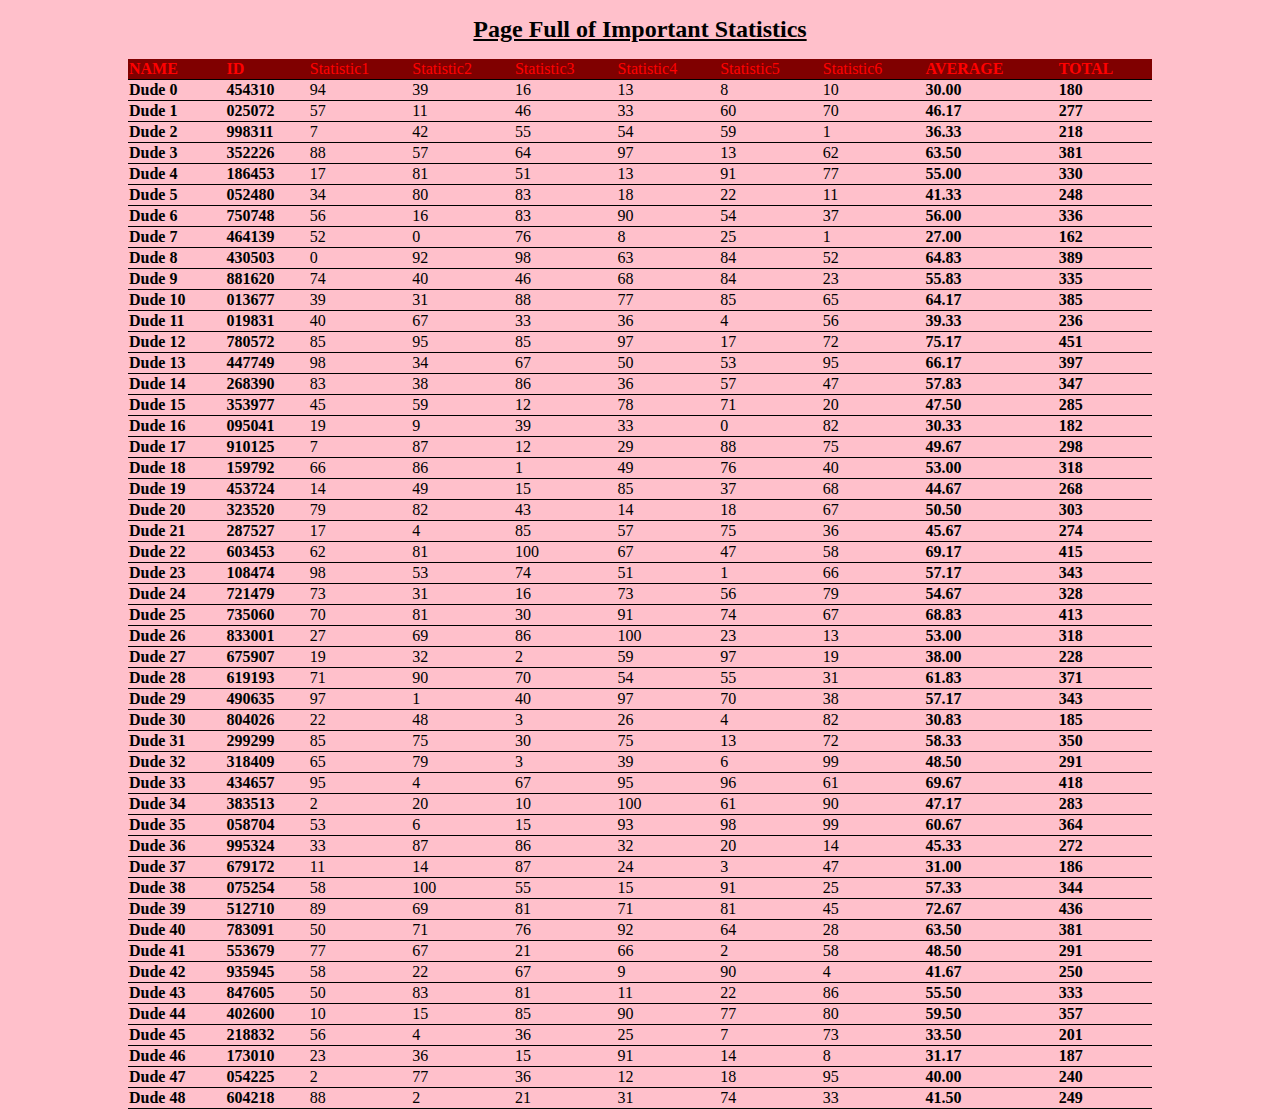
<file: week7/stats/index.html>
<!DOCTYPE html>
<html lang="en">
<head>
    <meta charset="UTF-8">
    <meta name="viewport" content="width=device-width, initial-scale=1.0">
    <title>Document</title>
    <link rel="stylesheet" href="stats.css">
</head>
<body>
        <h1>Page Full of Important Statistics</h1>
        <table>
            <thead>
                <tr>
                    <td><b>NAME</b></td>
                    <td><b>ID</b></td>
                    <td class="stat">Statistic1</td>
                    <td class="stat">Statistic2</td>
                    <td class="stat">Statistic3</td>
                    <td class="stat">Statistic4</td>
                    <td class="stat">Statistic5</td>
                    <td class="stat">Statistic6</td>
                    <td ><b>AVERAGE</b></td>
                    <td ><b>TOTAL</b></td>
                </tr>
                <tr>
                    <td>Name</td>
                    <td>ID</td>
                    <td class="stat">s1</td>
                    <td class="stat">s2</td>
                    <td class="stat">s3</td>
                    <td class="stat">s4</td>
                    <td class="stat">s5</td>
                    <td class="stat">s6</td>
                    <td>AVG</td>
                    <td>TOT</td>
                </tr>
            </thead>
            <tbody>
                
            </tbody>
        </table>
    <script>
        var body = document.querySelector(`tbody`)
        console.log(body)
        var content = ``
       
        var numOfStats = 6
        var numOfPeople = 50 

        for(let i=0; i<numOfPeople; i++)
        {
            var avg = 0
            var total = 0
            var id = ``
           
            
            for(let j=0; j<numOfStats; j++)
            {
                id+= Math.floor(Math.random()*9.9).toString()
            }

            content += `<tr>`

                content += `<td><b>Dude ${i}</b></td>`
                content += `<td><b>${id}</b></td>` 
                
                for(let j=0; j<numOfStats; j++)
                {
                    var stat = Math.floor(Math.random()*100.9)
                    content += `<td class="stat">${stat}</td>`
                    total += stat
                }

                avg = total/numOfStats
                content += `<td><b>${avg.toFixed(2)}</b></td>`
                content += `<td><b>${total}</b></td>`

            content += `</tr>`
        }
        body.innerHTML = content
        
    </script>
</body>
</html>
</file>
<file: Final/style.css>
@charset "UTF-8";

body{
    height: 100%;
    width: 100%;
    margin: 0;
    padding: 0;
}

/*-------------------------HEADER------------------*/
header{
    background-color: rgb(254, 234, 88);
    width: 1920px;
    height: 140px;
    margin: 0;
    padding: 0;
    display: flex;
    align-items: center;
}

header a{
    color: #646464;
}

header a:link{
    text-decoration: none;
}

header a:hover{
    text-decoration: none;
    color: white;
}

header a:visited{
    text-decoration: none;
}

header a:active{
    text-decoration: none;
}

header h1{
    font-family: Metal Mania;
    font-size: 96px;
    font-weight: 400;
    line-height: 119px;
    
    -webkit-text-stroke-width: 5px;
    -webkit-text-stroke-color: black;
    width: 573px;
    height: 99px;
    margin-right: 118px;
    margin-left: 674px;
    margin-top: 18px;
}

header .nav{
    display: flex;
    font-family: Metal Mania;
    font-size: 36px;
    font-weight: 400;
    line-height: 45px;
    color:#646464;
    gap: 40px;
    width: 500px;
    height: 76px;
    margin-right: 44px;
    margin-top: 32px;
}


/*--------------------BODY----------------------------*/




section{
    display: flex;
    flex-direction: column;
    
    height: 890px;
    width: 1920px;
    background-color: #FF7F7F;
    margin: 0;
}

#top{
    display: flex;
    flex-direction: row;
}

#bottom{
    display: flex;
    flex-direction: row;
}

.hero{
    display: flex;
    background-color: rgb(232, 0, 37);
    width: 698px;
    height: 400px;
    margin-top: 35px;
    justify-content: center;
}

#renpy{
    width: 568px;
    height: 400px;
}


#desc{
    display: flex;
    background-color: rgb(232, 0, 37);
    width: 581px;
    height: 334px;
    font-family: Lemon;
    margin-left: 60px;
    margin-top: 66px;
    margin-bottom: 0;
    align-items: center;
    flex-direction: column;
    color: white;
}

#desc h3{
    border-bottom: white 3px solid;
    margin-top: 22px;
    font-size: 40px;
    font-weight: 400;
    line-height: 52px;
    margin-bottom: 0;
}

#desc p{
    font-size: 22px;
    text-align: center;
    font-size: 22px;
    font-weight: 400;
    line-height: 29px;
    width: 459px;
    height: 237px;
    
}


#github{
    display: flex;
    flex-direction: column;
    align-items: center;
    background-color: rgb(254, 245, 174);
    width: 459px;
    height: 334px;
    font-family: Lemon;
    margin-left: 60px;
    margin-top: 66px;
    margin-right: 63px;
    margin-bottom: 0px;
    color: black;
}

#github h3{
    border-bottom: black 3px solid;
    margin-top: 22px;
    width: 217px;
    height: 52px;
    font-size: 27px;
    font-weight: 400;
    line-height: 35px;
    margin-bottom: 0;
}

#github ul{
    font-size: 40px;
    font-weight: 400;
    line-height: 52px;
}

#github a{
    color: black;
}

#github  a:hover{
    color: gray;
}

#contact {
    display: flex;
    flex-direction: column;
    align-items: center;
    background-color: rgb(254, 245, 174);
    width: 573px;
    height: 313px;
    margin-left: 85px;
    margin-top: 46px;
    
}

#contact h3{
    border-bottom: black 3px solid;
    color: black;
    width: 217px;
    height: 52px;
    font-family: Lemon;
    font-size: 30px;
    font-weight: 400;
    line-height: 39px;
}

#icons{
    display: flex;
    flex-direction: row;
    gap: 53px;
    align-content: center;
    margin-right: 69.9px;
    margin-left: 55px;
}

#contact a{
    width: 96px;
    height: 85.75px;
    
}

#about{
    display: flex;
    flex-direction: row;
    margin-top: 60px;
    margin-bottom: 64px;
}

#about img{
    width: 508px;
    height: 366px;
    margin-left: 100px;
}

#aboutme{
    display: flex;
    flex-direction: column;
    align-items: center;
    background-color: white;
    width: 591px;
    height: 366px;
    font-family: Lemon;
    font-weight: 400;
}

#aboutme h3{
    border-bottom: black 3px solid;
    color: black;
    width: 217px;
    height: 52px;
    font-size: 40px;
    line-height: 52px;
    margin-bottom: 0;
}

#aboutme p{
    font-size: 22px;
    line-height: 29px;
    width: 459px;
    height: 237px;
    text-align: center;
}


/*----------------FOOTER----------------------*/

footer{
    display: flex;
    height: 50px;
    width: 1920;
    background-color: rgb(254, 234, 88);
    justify-content: space-between;
    align-items: center;
    font-family: Lemon;
    font-size: 16px;
    font-weight: 400;
    line-height: 21px;
}

footer h3{
    margin-left: 20px;
    color: rgb(100, 100, 100);
}

footer a{
    margin-right: 20px;
    color: rgb(100, 100, 100)
}

footer a:link{
    text-decoration: none;
}

footer a:hover{
    text-decoration: none;
    color: white;
}

footer a:visited{
    text-decoration: none;
}

footer a:active{
    text-decoration: none;
}


/*---------------SMALL SCREEN-------------------*/
@media screen and (max-width: 500px)    {

    body{
        width: 500px;
        height: 1600px;
    }

    header{
        display: flex;
        flex-direction: row;
        justify-content: center;
        width: 500px;
        height: 140px;
    }

    header h1{
        font-size: 50px;
        font-weight: 400;
        line-height: 62px;
        margin-left: 50px;
        width: 264px;
        height: 99px;
        -webkit-text-stroke-width: 3px;
        -webkit-text-stroke-color: black;
        text-align: center;
        margin-top: 0;
        margin-right: 0;
        margin-bottom: 30px;
    }

    header a.name{
        display: flex;
        width: 264px;
        height: 99px;
        margin-top: 0;
        margin-bottom: 30px;
    }

    header a:active{
        text-decoration: none;
        color: white;
    }

    header .nav{
        display: flex;
        flex-direction: column;
        margin-top: 0;
        margin-left: 25px;
        column-gap: 0px;
        text-align: center;
        margin-bottom: 20px;
        margin-right: 40px;
    }

    .nav .featured{
        font-size: 25px;
        font-weight: 400;
        line-height: 31px;
    }

    .nav .proj{
        font-size: 25px;
        font-weight: 400;
        line-height: 31px;
    }

    #top{
        display: flex;
        flex-direction: column;
        height: 366px;
    }

    #bottom{
        display: flex;
        flex-direction: column;
        justify-content: flex-end;
        height: 1044px;
    }

    div #about{
        flex-direction: column;
    }

    #about img{
        margin-left: 0;
        
        width: 500px;
    }

    div #aboutme{
        width: 500px;
        margin-bottom: 0;
    }

    #contact{
        order:3;
        margin-left: 0;
        margin-top: 0;
        width: 500px;
        height: 300px;
        margin-bottom: 20px;
    }


    #icons{
       justify-content: flex-end;
    }

    section{
        width: 500px;
        height: 1410px;
    }

    div #github{
        display: none;
    }

    div #desc{
        display: none;
    }

    footer{
        width: 500px;
        height: 50px;
    }

    .hero{
        width: 500px;
        height: 366px;
        margin-top: 0;
    }

    #renpy{
        width: 500px;
        height: 366px;
        margin-top: 0;
    }
}
</file>
<file: week2/style.css>
@charset "UTF-8";

div {
    color:purple;
}

.orange {
    color:orange;
}

#bob {
    color:red;
}

#bob b {
    color:green;
}

a {
    /*color:brown;*/
}

a:link {
    color:brown;
}

a:visited {
    color:brown;
}

a:hover {
    color:blue;
}

a:active {
    color:blue;
}

input[type="text"] {
    background-color:yellow;
}
</file>
<file: week5/style.css>
@charset "UTF-8";

main{
    width: 600px;
    height: 600px;
    background-color: yellow;
    position: relative;
    top: 100px;
    left: 50px;
}

#one{
    width: 200px;
    height: 200px;
    background-color: red;
    position: absolute;
    bottom: 0px;
    right: 0px;
}

#two{
    width: 200px;
    height: 200px;
    background-color: blue;
}
</file>
<file: week2/hw/style.css>
@charset "UTF-8";

*, *::before, *::after {
    margin: 0;
    padding: 0;
}

body {
    background-image: linear-gradient(black, gray);
}
#align {
    margin-left: 25px;
    margin-right: 25px;
}

#main {
    border: solid black 5px;
}

/*.color {
    color: white;
} */

.hide{
    display: none;
}

#header {
    height: 100px;
    font-size: 40px;
    text-align: center;
    background-color:rgb(36, 35, 35);
    color: red;
    font-family: "Bungee Spice", sans-serif;
    -webkit-text-stroke: black 4px;
    
}

#nav {
    height: 100px;
    font-size: 35px;
    text-align: center;
    background-color:rgb(49, 49, 49);
    color: blue;
    font-family:'Trebuchet MS', 'Lucida Sans Unicode', 'Lucida Grande', 'Lucida Sans', Arial, sans-serif;
    -webkit-text-stroke: black 1px;
}

#hobbies {
    color: white;
    margin-left: 30px;
    margin-right: 30px;
    font-size: 30px;
}

.link {
    display: inline-block;
}

.title {
    text-align: center;
    font-size: 40px;
    font-family: 'Franklin Gothic Medium', 'Arial Narrow', Arial, sans-serif;

}

.text {
    font-size: 20px;
    margin-left: 25px;
    margin-right: 25px;
}

.image {
    display: block;
    margin-left: auto;
    margin-right: auto;
}

a:hover {
    color: red;
    font-family:'Trebuchet MS', 'Lucida Sans Unicode', 'Lucida Grande', 'Lucida Sans', Arial, sans-serif;
    -webkit-text-stroke: black 1px;
}
</file>
<file: week3/hw/style.css>
@charset "UTF-8";

html, body {
    box-sizing: border-box;
    
    margin: 0;
    padding: 0;
}

main {
    display: grid;
    grid-template-areas: "h h h h h h"
                         "b b b b b b"
                         "b b b b b b"
                         "o o o o s s"
                         "f f f f f f";
    color:brown;
    box-sizing: border-box;
    background-color:rgb(36, 35, 35); 
    width: 800px;
    position:relative;
    margin: 0 auto 0 auto;
}

header {
    background-color:maroon ;
    grid-area:h;
    height: 50px;
    margin-bottom: 15px;
}

.bio {
    background-color: rgb(76, 78, 78);
    grid-area:b;
    width: 750px; 
    height: 221px;
    margin-top: 15px;
    margin-left: 25px;
    margin-right: 25px;
    margin-bottom: 15px;
}

.hobbies {
    background-image: url(images/Dog.JPG);
    grid-area:o;
    background-position: center;
    background-size: contain;
    height: 221px;
    margin-left: 25px;
    margin-right: 10px;
    margin-top: 15px;
}

.school {
    background-color: rgb(76, 78, 78);
    
    grid-area:s;
    height: 221px;
    margin-left: 10px;
    margin-right: 25px;
    margin-top: 15px;
    margin-bottom: 15px;
}

footer {
    background-color:maroon;
    grid-area:f;
    height: 50px;
    margin-top: 15px;
}

h1 {
    display: flex;
    margin: auto;
    font-family: "Crimson Text";
    font-size: 36px;
    color:rgb(177, 177, 177);
    justify-content: center;
}

h2 {
    display: flex;
    font-family: "Crimson Text";
    justify-content: center;
    color:black;
}

p {
    text-align: center;
    margin-left: 10px;
    margin-right: 10px;
    font-family: "Crimson Text";
    color: red;
    font-size: 20px;
}

ul {
    font-family: "Crimson Text";
    color: red;
    font-size: 20px;
}

h3 {
    display: flex;
    justify-content: center;
    color:black
}
</file>
<file: week4/demo/style.css>
@charset "UTF-8";

html {
    height: 100%;
}

body {
    height: 100%;
    margin: 0;
}

main {
    background-color: yellow;
    border: 2px solid black;
    padding: 20px;
    height: 50%;
    display: flex;
    flex-direction: row;
    justify-content: center;
    align-items: flex-end;
}

div {
    background-color: red;
    height: 200px;
    border: 2px solid black;
}
</file>
<file: week4/hw/style.css>
@charset "UTF-8";

main {
    width: 1820px;
    height: 1080px;
    background-color: rgb(40, 40, 40);
}

/* Navigation */
nav{
    height: 100px;
    background-color: rgb(7, 7, 7);
    display: flex;
    justify-content: space-between;
}

h1{
    display: inline-block;
    color: rgb(187, 9, 8);
    font-family: Teko;
    font-size: 48px;
    font-weight: 400;
    margin-left: 30px;
    margin-top: 35px;
}

svg{
    display: inline-block;
    width: 60px;
    height: 60px;
    fill: red;
}

#svg{
    margin-right: 41px;
    gap: 12px;
    display: flex;
    align-items: center;
}

/* Main section */
section{
    height: 920px;
    display: grid;
    grid-template-areas: "b b b b d"
                         "a a p p d";
}

/* Banner box */
#banner{
    grid-area: b;
    background-image: url(f13_images/BANNER.png);
    height: 388px;
    width: 1440px;
}

/* Anniversary box */
#anni{
    grid-area: a;
    background-color: rgb(57, 57, 57);
    width: 700px;
    height: 481px;
    margin-left: 20px;
    border-top: rgb(187, 9, 8) solid 5px;
    display: flex;
    flex-direction: row;
}

#poster{
    width: 310px;
    height: 478px;
}

#parent{
    width: 100%;
    display: flex;
    justify-content: center;
    flex-direction: column;
    margin-left: 19px;
}

h2{
    font-family: Rock Salt;
    font-size: 30px;
    font-weight: 400;
    line-height: 72px;
    text-align: left;
    color: rgb(255, 29, 41);
    text-align: left;
    display: inline-block;
    margin-bottom: 0;
}

#parent p{
    font-family: poppins;
    font-size: 18px;
    font-weight: 400;
    line-height: 27px;
    color: white;
    border-top: rgb(187, 9, 8) solid 3px;
    margin-right: 20px;
    margin-top: 0;
    margin-bottom: 10px;
    width: 349px;
    height: 216px;
}

#dvd{
    width: 117px;
    height: 148px;
}

#dvdinfo{
    display: flex;
    flex-direction: row;
}

a{
    font-family: poppins;
    font-size: 18px;
    font-weight: 400;
    color: rgb(34, 193, 203);
    margin-left: 23px;
}

#dvdinfo h2{
    font-family: Teko;
    font-size: 72px;
    font-weight: 400;
    color: white;
    text-decoration: underline 3px;
    text-underline-offset: 10px;
    margin-left: 23px;
    margin-bottom: 10px;
}

/* Box with the pennant */
#penn{
    grid-area: p;
    background-color: rgb(57, 57, 57);
    width: 700px;
    height: 481px;
    border-top: rgb(187, 9, 8) solid 5px;
    display: flex;
    justify-content: space-evenly;
    flex-direction: column;
}

#flag{
    width: 641px;
    height: 229px;
    margin-left: 24px;
    margin-right: 35px;
}

#penn p{
    font-family: poppins;
    font-size: 24px;
    font-weight: 400;
    line-height: 36px;
    color: white;
    margin-left: 24px;
}

/* Right side description box */
#desc{
    grid-area: d;
    background-color: rgb(57, 57, 57);
    width: 360px;
    height: 918px;
    margin: 0;
    display: flex;
    justify-content: space-between;
    flex-direction: column;
}

#sign{
    width: 325px;
    height: 254px;
    margin-top: 24px;
    margin-left: 17px;
    margin-right: 18px;
}

#desc p{
    font-family: Roboto;
    font-size: 18px;
    font-weight: 400;
    line-height: 21px;
    color: white;
    margin-left: 44px;
    margin-right: 41px;
}

#water{
    width: 325px;
    height: 170.52px;
    margin-left: 18px;
    margin-right: 17px;
    margin-bottom: 28.48px;
}

span{
    color: red;
}

/* Footer */
footer{
    height: 60px;
    background-color: rgb(7, 7, 7);
    display: flex;
    justify-content: baseline;
    align-items: center;
}

h3{
    color: rgb(188, 188, 188);
    font-family: Teko;
    font-size: 12px;
    font-weight: 400;
   margin-left: 30px;
}
</file>
<file: week6/hw/style.css>
@charset "UTF-8";

*,
*::before,
*::after {
    margin: 0;
    padding: 0;
}

html {
    height: 100%;
}

body {
    height: 100%;
    margin: 0;
    font-family: Roboto;
}

main {
    background-color: lime;
    height: 100%;
    display: flex;
    flex-direction: column;
}


/*Header stuff*/
header {
    height: 23px;
    background-color: #505050;
    color: white;
    display: flex;
    justify-content: space-between;
    align-items: center;
    font-size: 12px;
    font-weight: 400;
    line-height: 14px;
}

header p{
    text-align: center;
}

header > div {
    display: flex;
    align-items: center;
    gap: 10px;
    margin-left: 44px;
}

.settings{
    width: 13px;
    height: 16px;
    margin-right: 8px;
}


/*Side Bar stuff*/
section {
    background-color: cyan;
    height: 100%;
    display: flex;
}

aside {
    width: 45px;
    background-color: #505050;
    flex-shrink: 0;
    display: flex;
    flex-direction: column;
    align-items: center;
    justify-content: space-between;
}

aside button {
    width: 26px;
    height: 32px;
    background: url(icons/inbox-solid.svg);
    background-repeat: no-repeat;
    color: #E3E3E3;
  
}

aside div{
    display: flex;
    flex-direction: column;
    justify-content: center;
}

aside .tiles{
    width: 26px;
    height: 32px;
    margin-top: 10px;
}

aside .trash{
    width: 26px;
    height: 32px;
    margin-bottom: 8px;
}

svg #icon:hover{
    color: #000000;
}

/*Tray stuff*/
.tray {
    width: 144px;
    min-width: 144px;
    background-color: #7B7575;
    transition: all 1s;
    display: flex;
    justify-content: flex-start;
    overflow: hidden;
    color: #E3E3E3;
    border-top: #E3E3E3 solid 1px;
    padding-bottom: 3px;
    flex-direction: column;
}

.file:hover{
    color: #FFFFFF;
    transition: none;
}

.other:hover{
    color: #FFFFFF;
    transition: none;
}

.tray summary {
    margin-left: 10px;
    margin-bottom: 10px;
    padding-top: 6px;
}

.tray #list{
    border-top: #E3E3E3 solid 1px;
}

.tray li {
    font-family: Roboto;
    margin-left: 30px;
    margin-top: 12px;
    font-size: 12px;
    display: inline-flex;
    gap: 5px;
}

.tray li svg{
    width: 13px;
    height: 16px;
}

.tray .other{
    border-top: #E3E3E3 solid 1px;
    margin-top: 20px;
    padding-top: 6px;
}

.hide {
    min-width: 0;
    width: 0;
    transition: width 1s;
}

div.tray div {
    box-sizing: border-box;
    width: 144px;
    min-width: 144px;
}

#program {
    background-color: lime;
    width: 100%;
    display: flex;
    flex-direction: column;
}

nav {
    background-color: #060606;
    height: 34px;
    display: flex;
}

nav button svg{
    width: 13px;
    height: 16px;
    display: inline;
}

button {
    width: 173px;
    background-color: #373737;
    border: 0 solid black;
    margin-right: 2px;
    color: #E3E3E3;
}

button:hover{
    color: #ffffff;
}

nav button:last-child {
    margin: 0;
}

.active {
    background-color: #161616;
}

/*Breadcrumbs stuff*/
#breadcrumbs {
    background-color: #161616;
    height: 23px;
    display: flex;
    align-items: center;
    font-family: Roboto;
    font-size: 12px;
    font-weight: 400;
    line-height: 1px;
    padding-left: 10px;
    gap: 3px;
}

#breadcrumbs div{
    font-family: Roboto;
    font-size: 12px;
    font-weight: 400;
    line-height: 1px;
    
}

#breadcrumbs span {
    color: white;
}

textarea {
    height: 100%;
    width: 100%;
    background-color: #060606;
    border: 0 solid #060606;
    outline: 0;
    resize: none;
    color: white;
    box-sizing: border-box;
}

footer {
    height: 16px;
    background-color: #0254A0;
    border: solid white 1px;
    display: flex;
    justify-content: space-between;
    align-items: center;
}

footer p{
    font-size: 10px;
    font-weight: 400;
    line-height: 12px;
    color: white;
    width: 66px;
    height: 12px;
    margin-left: 17px;
}

footer .bar{
    width: 13px;
    height: 16px;
    margin-right: 5px;
}
</file>
<file: week7/stats/stats.css>
html, body{
    margin:0;
    height:100vh;
}
body{
    display:flex;
    flex-direction: column;
    align-items: center;
    font-family: 'Times New Roman', Times, serif;
}

@media screen and (max-width: 1920px) {
    body{
        background-color: pink;
    }

    h1{
        font-size: 1.5em;
        text-decoration: underline;
    }

    thead{
        font-size: 1em;
        background-color: maroon;
        color: red;
    }

    tr{
        font-size: 1em;
    }

    tr:last-child{
        display: none;
    }
}

@media screen and (max-width: 1000px) {
    body{
        background-color: lightcyan;
    }

    h1{
        font-size: 1.5em;
    }

    thead{
        font-size: 1em;
        background-color: lightskyblue;
        color: blue;
    }

    tr{
        font-size: 1em;
    }

    tr:first-child{
        display: none;
    }

    tr:last-child{
        display: contents;
    }
}

@media screen and (max-width: 500px) {
    body{
        background-color: greenyellow;
    }

    h1{
        font-size: 2em;
    }

    thead{
        font-size: 1.5em;
        background-color: lightgreen;
        color: green;
    }

    tr{
        font-size: 1.25em;
    }

    table .stat{
        display: none;
    }
}

table{
    width:80%;
    border-collapse: collapse;
}
 td{
    border-bottom:1px solid black;
}
</file>
